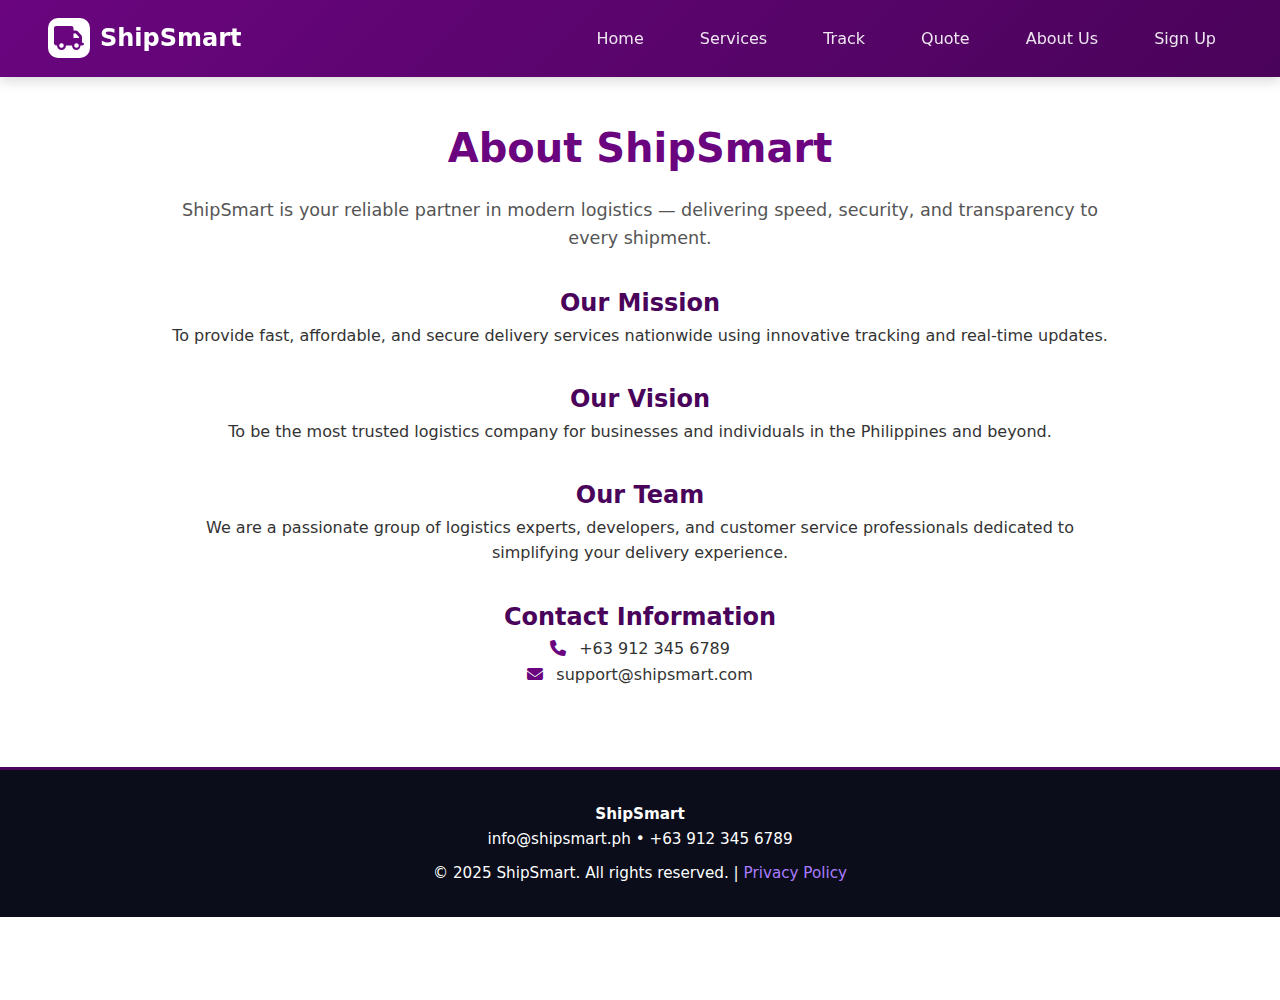
<file: about.html>
<!DOCTYPE html>
<html lang="en">
<head>
  <meta charset="UTF-8">
  <meta name="viewport" content="width=device-width, initial-scale=1.0">
  <title>About Us - ShipSmart</title>
  <link rel="stylesheet" href="style.css">
  <link rel="stylesheet" href="https://cdnjs.cloudflare.com/ajax/libs/font-awesome/6.5.0/css/all.min.css">
</head>
<body>

  <!-- Navigation (reuse mo yung header ng index mo) -->
  <header class="site-header">
    <div class="header-inner">
      <a href="index.html" class="brand">
        <div class="logo"><i class="fas fa-truck"></i></div>
        <span class="brand-name">ShipSmart</span>
      </a>
      <nav class="main-nav">
        <a href="index.html">Home</a>
        <a href="services.html">Services</a>
        <a href="track.html">Track</a>
        <a href="quote.html">Quote</a>
        <a href="about.html" class="active">About Us</a>
        <a href="signup.html">Sign Up</a>
      </nav>
    </div>
  </header>

  <!-- Main content -->
  <main class="about-section">
    <section class="about-hero">
      <h1>About ShipSmart</h1>
      <p>ShipSmart is your reliable partner in modern logistics — delivering speed, security, and transparency to every shipment.</p>
    </section>

    <section class="about-content">
      <h2>Our Mission</h2>
      <p>To provide fast, affordable, and secure delivery services nationwide using innovative tracking and real-time updates.</p>

      <h2>Our Vision</h2>
      <p>To be the most trusted logistics company for businesses and individuals in the Philippines and beyond.</p>

      <h2>Our Team</h2>
      <p>We are a passionate group of logistics experts, developers, and customer service professionals dedicated to simplifying your delivery experience.</p>
    
      <h2>Contact Information</h2>
      <p><i class="fas fa-phone"></i> +63 912 345 6789</p>
      <p><i class="fas fa-envelope"></i> support@shipsmart.com</p>
    </section>
  </main>

  <!-- Footer (optional) -->
  <footer class="site-footer">
  <div>
    <strong>ShipSmart</strong><br>
    <span>info@shipsmart.ph • +63 912 345 6789</span>
  </div>
  <p>© 2025 ShipSmart. All rights reserved. | <a href="privacy.html">Privacy Policy</a></p>
</footer>


</body>
</html>
</file>
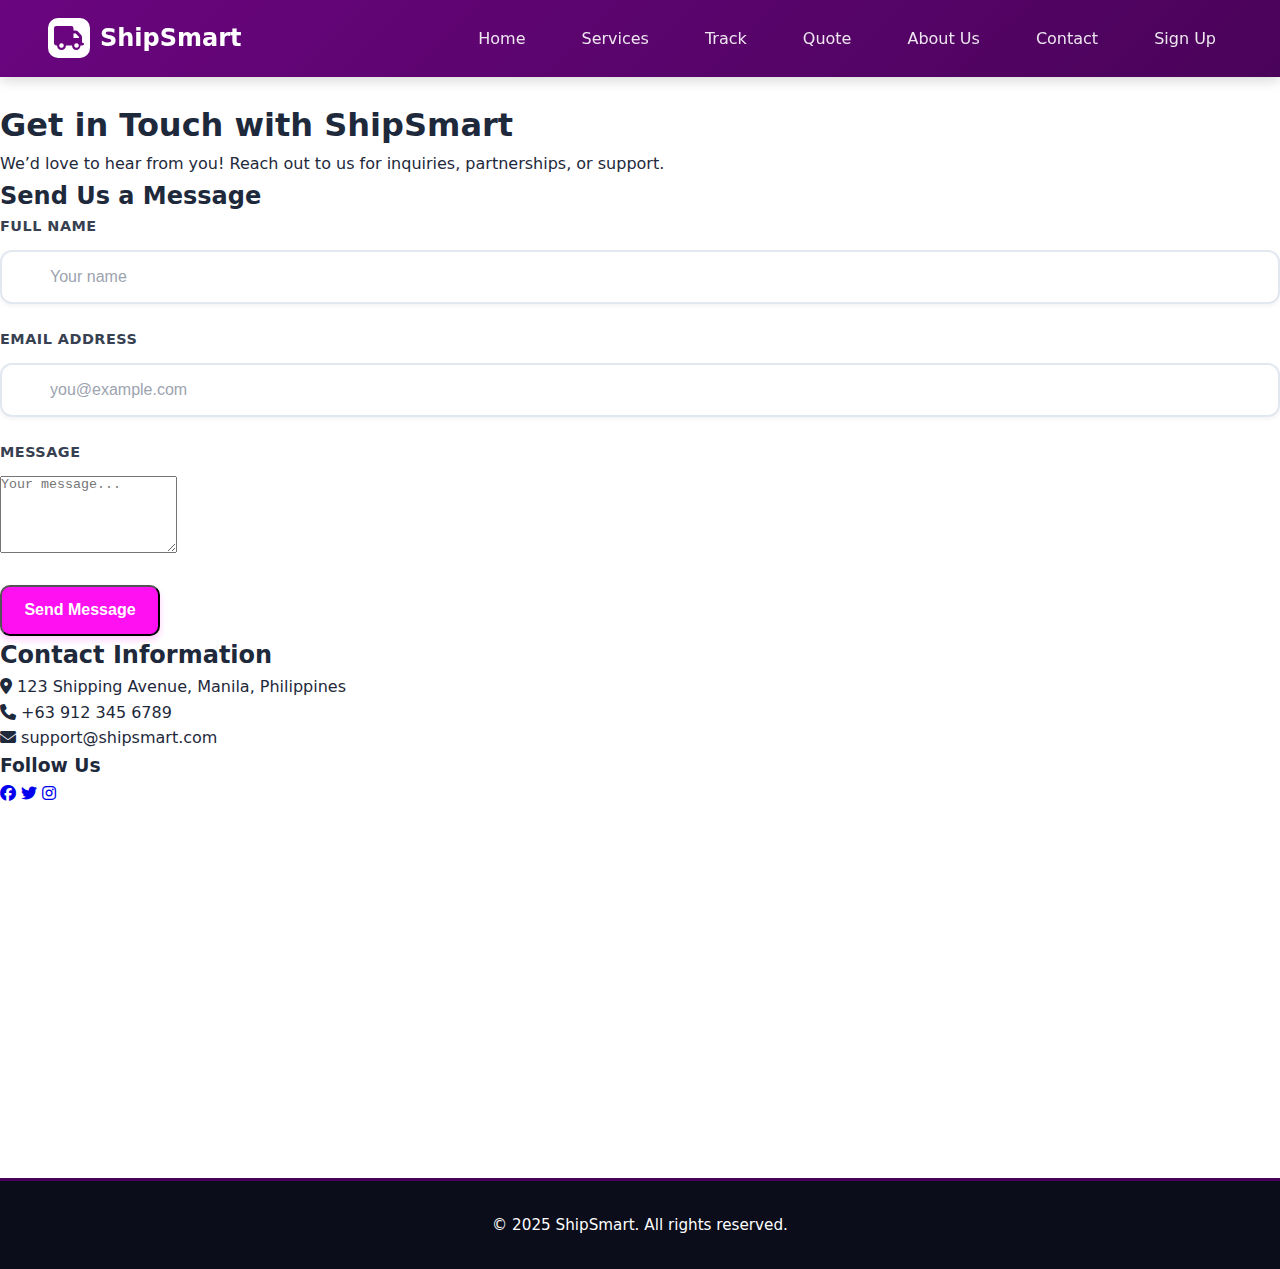
<file: contact.html>
<!DOCTYPE html>
<html lang="en">
<head>
  <meta charset="UTF-8">
  <meta name="viewport" content="width=device-width, initial-scale=1.0">
  <title>Contact Us - ShipSmart</title>
  <link rel="stylesheet" href="style.css">
  <link rel="stylesheet" href="https://cdnjs.cloudflare.com/ajax/libs/font-awesome/6.5.0/css/all.min.css">
</head>
<body>

  <!-- ===== Navigation Bar ===== -->
  <header class="site-header">
    <div class="header-inner">
      <a href="index.html" class="brand">
        <div class="logo"><i class="fas fa-truck"></i></div>
        <span class="brand-name">ShipSmart</span>
      </a>
      <nav class="main-nav">
        <a href="index.html">Home</a>
        <a href="services.html">Services</a>
        <a href="track.html">Track</a>
        <a href="quote.html">Quote</a>
        <a href="about.html">About Us</a>
        <a href="contact.html" class="active">Contact</a>
        <a href="signup.html">Sign Up</a>
      </nav>
    </div>
  </header>

  <!-- ===== Contact Section ===== -->
  <main class="contact-section">
    <section class="contact-hero">
      <h1>Get in Touch with ShipSmart</h1>
      <p>We’d love to hear from you! Reach out to us for inquiries, partnerships, or support.</p>
    </section>

    <section class="contact-container">
      <div class="contact-form">
        <h2>Send Us a Message</h2>
        <form id="contactForm" onsubmit="return false;">
          <div class="form-group">
            <label for="name">Full Name</label>
            <input type="text" id="name" placeholder="Your name" required>
          </div>
          <div class="form-group">
            <label for="email">Email Address</label>
            <input type="email" id="email" placeholder="you@example.com" required>
          </div>
          <div class="form-group">
            <label for="message">Message</label>
            <textarea id="message" rows="5" placeholder="Your message..." required></textarea>
          </div>
          <button type="submit" class="btn-primary">Send Message</button>
        </form>
      </div>

      <div class="contact-info">
        <h2>Contact Information</h2>
        <p><i class="fas fa-map-marker-alt"></i> 123 Shipping Avenue, Manila, Philippines</p>
        <p><i class="fas fa-phone"></i> +63 912 345 6789</p>
        <p><i class="fas fa-envelope"></i> support@shipsmart.com</p>

        <h3>Follow Us</h3>
        <div class="social-links">
          <a href="#"><i class="fab fa-facebook"></i></a>
          <a href="#"><i class="fab fa-twitter"></i></a>
          <a href="#"><i class="fab fa-instagram"></i></a>
        </div>
      </div>
    </section>

    <!-- Google Map Embed -->
    <section class="map-container">
      <iframe 
        src="https://www.google.com/maps/embed?pb=!1m18!1m12!1m3!1d3857.5764700531427!2d120.98201721544857!3d14.59951208980272!2m3!1f0!2f0!3f0!3m2!1i1024!2i768!4f13.1!3m3!1m2!1s0x3397ca299b4d4973%3A0xb3e528b67c53ab76!2sManila!5e0!3m2!1sen!2sph!4v1682582113845!5m2!1sen!2sph" 
        width="100%" height="300" style="border:0;" allowfullscreen="" loading="lazy"></iframe>
    </section>
  </main>

  <!-- ===== Footer ===== -->
  <footer class="site-footer">
    <p>&copy; 2025 ShipSmart. All rights reserved.</p>
  </footer>

</body>
</html>
</file>
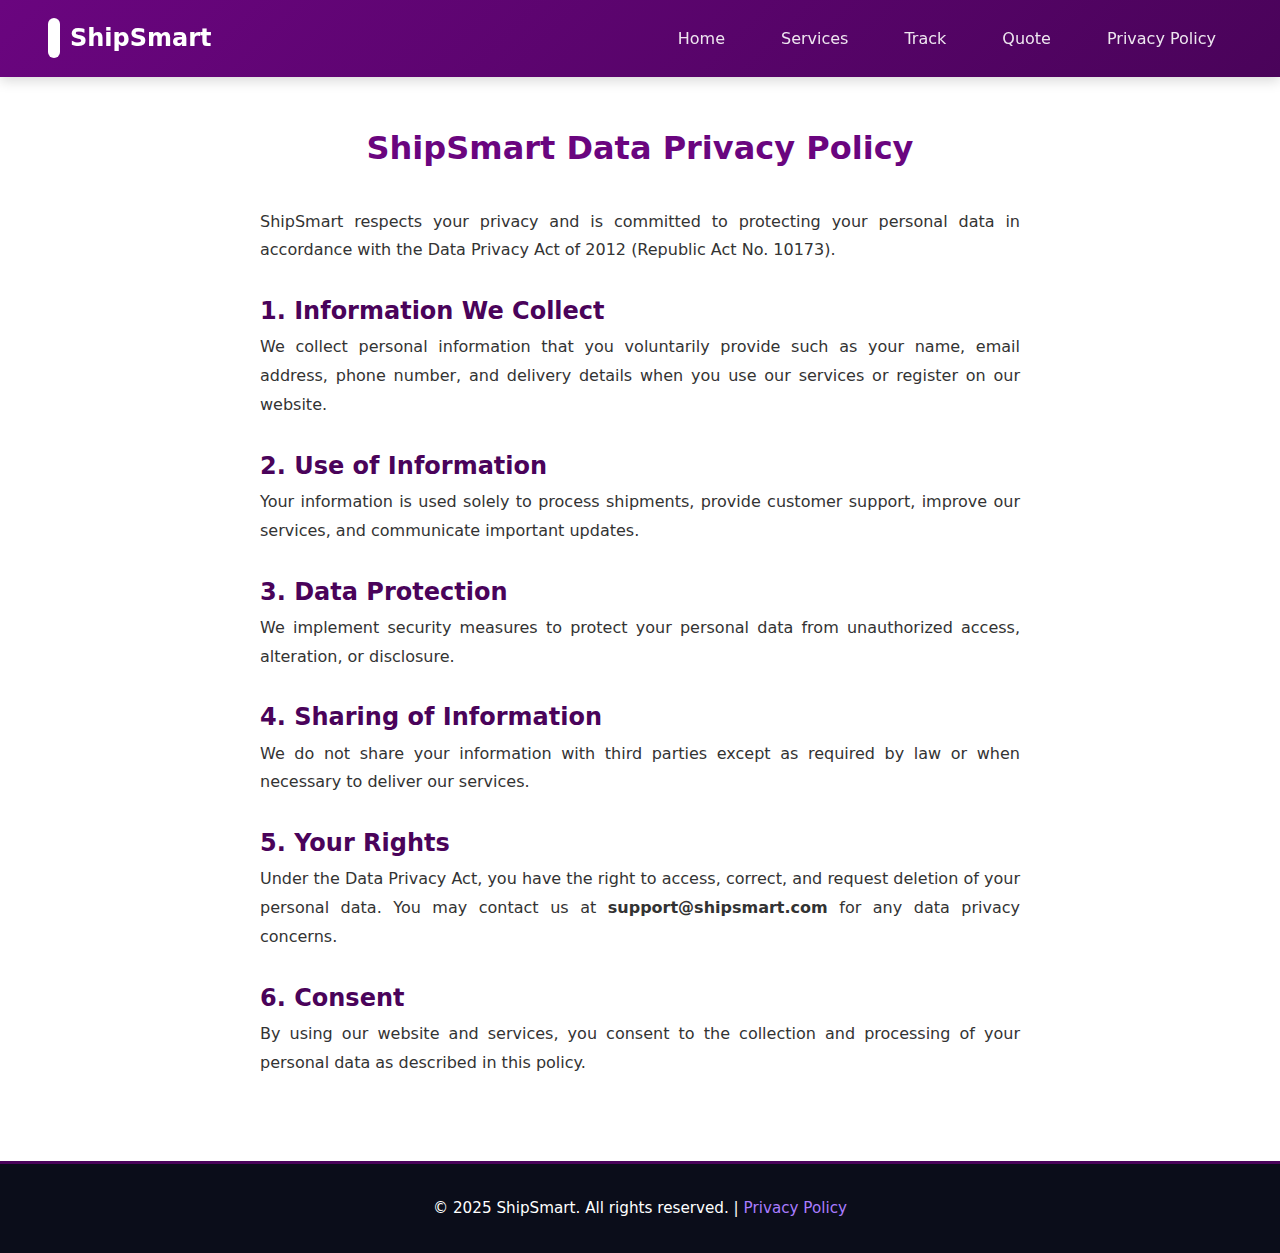
<file: privacy.html>
<!DOCTYPE html>
<html lang="en">
<head>
  <meta charset="UTF-8">
  <meta name="viewport" content="width=device-width, initial-scale=1.0">
  <title>Data Privacy Policy - ShipSmart</title>
  <link rel="stylesheet" href="style.css">
</head>
<body>

  <header class="site-header">
    <div class="header-inner">
      <a href="index.html" class="brand">
        <div class="logo"><i class="fas fa-truck"></i></div>
        <span class="brand-name">ShipSmart</span>
      </a>
      <nav class="main-nav">
        <a href="index.html">Home</a>
        <a href="services.html">Services</a>
        <a href="track.html">Track</a>
        <a href="quote.html">Quote</a>
        <a href="privacy.html" class="active">Privacy Policy</a>
      </nav>
    </div>
  </header>

  <main class="privacy-section">
    <h1>ShipSmart Data Privacy Policy</h1>
    <p>ShipSmart respects your privacy and is committed to protecting your personal data in accordance with the Data Privacy Act of 2012 (Republic Act No. 10173).</p>

    <h2>1. Information We Collect</h2>
    <p>We collect personal information that you voluntarily provide such as your name, email address, phone number, and delivery details when you use our services or register on our website.</p>

    <h2>2. Use of Information</h2>
    <p>Your information is used solely to process shipments, provide customer support, improve our services, and communicate important updates.</p>

    <h2>3. Data Protection</h2>
    <p>We implement security measures to protect your personal data from unauthorized access, alteration, or disclosure.</p>

    <h2>4. Sharing of Information</h2>
    <p>We do not share your information with third parties except as required by law or when necessary to deliver our services.</p>

    <h2>5. Your Rights</h2>
    <p>Under the Data Privacy Act, you have the right to access, correct, and request deletion of your personal data. You may contact us at <strong>support@shipsmart.com</strong> for any data privacy concerns.</p>

    <h2>6. Consent</h2>
    <p>By using our website and services, you consent to the collection and processing of your personal data as described in this policy.</p>
  </main>

  <footer class="site-footer">
    <p>© 2025 ShipSmart. All rights reserved. | <a href="privacy.html">Privacy Policy</a></p>
  </footer>

</body>
</html>
</file>
<file: style.css>
:root {
  /* Purple/Violet for Primary (Deep Magenta/Violet) */
  --primary: #6A057F; /* A deep, rich violet/purple */
  --primary-dark: #4A035A; /* Darker shade of violet for hover/active */
  --primary-light: #B45DCF; /* Lighter shade for accents and backgrounds */

  /* Pink/Fuchsia for Secondary/Accent (Bright Magenta/Fuchsia) */
  --secondary: #FF10F0; /* Bright fuchsia/magenta for prominent buttons/actions */
  --secondary-dark: #D400C0; /* Darker fuchsia for hover/active secondary */
  --accent: #FF69B4; /* Hot pink/lighter accent */

  /* Neutrals and Status Colors (Keeping Dark/Light/White) */
  --dark: #1e293b;
  --darker: #0f172a;
  --light: #f8fafc; /* Standard subtle light color, used for section-alt/cards */
  --gray: #64748b;
  --gray-light: #cbd5e1;

  /* Status colors retained */
  --success: #10b981;
  --warning: #f59e0b;
  --danger: #ef4444;

  --card-shadow: 0 10px 25px -5px rgba(0, 0, 0, 0.1), 0 8px 10px -6px rgba(0, 0, 0, 0.1);
  --transition: all 0.3s ease;
}

* {
  box-sizing: border-box;
  margin: 0;
  padding: 0;
}

html, body {
  height: 100%;
  font-family: 'Inter', system-ui, -apple-system, BlinkMacSystemFont, sans-serif;
  color: var(--dark);
  line-height: 1.6;
  scroll-behavior: smooth;
}

.container {
  width: 92%;
  max-width: 1200px;
  margin: 0 auto;
  padding: 0 1rem;
}

/* Header Styles */
/* ====== FIXED NAVIGATION BAR ====== */
.site-header {
  position: fixed;                         /* Always visible on top */
  top: 0;
  left: 0;
  width: 100%;
  background: linear-gradient(135deg, var(--primary), var(--primary-dark));
  color: white;
  z-index: 2000;
  box-shadow: 0 4px 12px rgba(0, 0, 0, 0.1);
  transition: var(--transition);
  padding: 0.8rem 2rem;
  white-space: nowrap;
}

/* Inner layout (brand + nav side by side) */
.header-inner {
  display: flex;
  align-items: center;
  justify-content: space-between;
  max-width: 1200px;
  margin: 0 auto;
  gap: 2rem;
}

/* Brand section (logo + name) */
.brand {
  display: flex;
  align-items: center;
  gap: 0.75rem;
  text-decoration: none;
}

.logo {
  width: 42px;
  height: 42px;
  border-radius: 10px;
  background: white;
  padding: 6px;
  display: flex;
  align-items: center;
  justify-content: center;
}

.logo i {
  color: var(--primary);
  font-size: 1.5rem;
}

.brand-name {
  font-weight: 700;
  font-size: 1.4rem;
  color: white;
}

/* Navigation links */
.main-nav {
  display: flex;
  align-items: center;
  gap: 1.5rem;
}

/* Optional: to prevent content overlap */
main {
  margin-top: 100px; /* Adjust if header is taller */
}


.main-nav a {
  color: rgba(255, 255, 255, 0.9);
  text-decoration: none;
  font-weight: 500;
  position: sticky;
  transition: var(--transition);
  padding: 0.5rem 1rem;
  white-space: nowrap; 
  display: inline-block;
}

.main-nav a:hover {
  color: white;
}

.main-nav a::after {
  content: '';
  position: sticky;
  bottom: 0;
  left: 0;
  width: 0;
  height: 2px;
  background: white;
  transition: var(--transition);
}

.main-nav a:hover::after {
  width: 100%;
}

.nav-actions {
  display: flex;
  align-items: center;
  gap: 0.75rem;
  position: sticky;
}

/* Button Styles */
.btn {
  padding: 0.90rem 2.5rem;
  border-radius: 8px;
  border: none;
  cursor: pointer;
  font-weight: 600;
  font-size: 0.9rem;
  transition: var(--transition);
  display: inline-flex;
  align-items: center;
  justify-content: center;
  gap: 0.5rem;
  text-decoration: none;
}

.btn-primary {
  background: var(--secondary); /* Pink/Fuchsia */
  color: white;
  padding: 0.6rem 1.4rem;
  box-shadow: 0 4px 6px rgba(255, 16, 240, 0.2);
}

.btn-primary:hover {
  background: var(--secondary-dark); /* Darker Pink/Fuchsia */
  transform: translateY(-2px);
  box-shadow: 0 6px 12px rgba(255, 16, 240, 0.3);
}

.btn-secondary {
  border: 2px solid var(--primary-light); /* Light Purple Border */
  color: var(--primary); /* Deep Purple Text */
  background: transparent;
  padding: 0.6rem 1.4rem;
  border-radius: 6px;
  font-weight: 600;
  transition: all 0.25s ease;
  outline: 3px solid rgba(25, 0, 30, 0.79);
}

/* Hover */
.btn-secondary:hover {
  background: var(--primary); /* Deep Purple Background */
  color: #fff;
  border-color: var(--primary-dark);
  box-shadow: 0 4px 12px rgba(106, 5, 127, 0.35);
  transform: translateY(-2px);
}

/* Active (click) */
.btn-secondary:active {
  background: var(--primary-dark);
  border-color: var(--primary-dark);
  box-shadow: 0 2px 6px rgba(0, 0, 0, 0.2);
  transform: translateY(0);
}

/* Focus (keyboard navigation / accessibility) */
.btn-secondary:focus {
  outline: 3px solid rgba(106, 5, 127, 0.4);
  outline-offset: 3px;
}

/* Update within the general "Button Styles" block for Login button: */
.btn-outline {
  background: transparent;
  color: white !important; /* Force color to white */
  border: 2px solid white !important; /* Force border to white */
}

.btn-outline:hover {
  background: rgba(255, 255, 255, 0.15) !important; /* Slightly more visible hover */
  border-color: white !important;
}

/* New custom style for Back to Top button on light background */
.btn-scroll-outline {
    background: transparent;
    color: var(--primary); /* Deep Purple Text */
    border: 2px solid var(--primary-light); /* Lighter Purple Border */
    transition: var(--transition);
    padding: 0.75rem 1.5rem;
    border-radius: 8px;
    font-weight: 600;
    font-size: 0.9rem;
    cursor: pointer;
    display: inline-flex;
    align-items: center;
    justify-content: center;
    gap: 0.5rem;
    text-decoration: none;
}

.btn-scroll-outline:hover {
    background: var(--primary); /* Deep Purple Background */
    color: white;
    border-color: var(--primary);
    transform: translateY(-1px);
    box-shadow: 0 2px 8px rgba(106, 5, 127, 0.2);
}


.btn-ghost {
  background: rgba(255, 255, 255, 0.1);
  color: white;
  border-radius: 6px;
  padding: 0.6rem 1rem;
}

.btn-ghost:hover {
  background: rgba(255, 255, 255, 0.2);
}

.btn-danger {
  background: var(--danger);
  color: white;
}

.btn-danger:hover {
  background: #dc2626;
}

.btn-light {
  background: white;
  color: var(--primary);
}

.btn-light:hover {
  background: #f1f5f9;
}

/* Hero Section - PURE WHITE */
.hero {
  position: relative;
  padding: 5rem 0;
  color: white;
  background: url("./images/bg-delivery.jpeg") no-repeat center/cover;

}

.hero::before {
 content: "";
  position: absolute;
  inset: 0;
  background: rgba(50, 0, 80, 0.55);
  z-index: 0; /* semi-transparent violet overlay */
}

.hero * {
  position: relative;
  z-index: 1;
}


.hero-inner {
  display: grid;
  grid-template-columns: 1fr 1fr;
  gap: 3rem;
  align-items: center;
  position: relative;
  z-index: 2;
}

.hero-content {
  max-width: 600px;
}

.hero h1 {
  font-size: 3.2rem;
  font-weight: 800;
  line-height: 1.1;
  margin-bottom: 1.5rem;
  color: var(--darker);
  background: linear-gradient(135deg, var(--primary), var(--secondary));
  background-clip: text; 
  -webkit-background-clip: text;
  -webkit-text-fill-color: transparent;
}

.hero .lead {
  font-size: 1.2rem;
  color: var(--gray);
  margin-bottom: 2rem;
  line-height: 1.6;
}

.hero-ctas {
  display: flex;
  gap: 1rem;
  flex-wrap: wrap;
}

.hero-stats {
  display: flex;
  gap: 2rem;
  margin-top: 2.5rem;
}

.stat {
  display: flex;
  flex-direction: column;
}

.stat-number {
  font-size: 2rem;
  font-weight: 700;
  color: var(--primary);
}

.stat-label {
  font-size: 0.9rem;
  color: var(--gray);
}

.hero-visual {
  position: relative;
  display: flex;
  justify-content: center;
  align-items: center;
}

.hero-visual img {
  width: 100%;
  max-width: 500px;
  border-radius: 16px;
  box-shadow: var(--card-shadow);
}

/* Section Styles */
.section {
  padding: 5rem 0;
}

/* IMPORTANT: Updated for visual separation */
.section-alt {
  background: #f4f4f7; /* Very light gray to distinguish from Hero's white */
}

.section-title {
  font-size: 2.5rem;
  font-weight: 700;
  text-align: center;
  margin-bottom: 1rem;
  color: var(--darker);
}

.section-subtitle {
  font-size: 1.1rem;
  text-align: center;
  color: var(--gray);
  max-width: 700px;
  margin: 0 auto 3rem;
}

/* Services Section */
.services-grid {
  display: grid;
  grid-template-columns: repeat(auto-fit, minmax(300px, 1fr));
  gap: 2rem;
}

.service-card {
  background: white;
  padding: 2.5rem 1.5rem;
  border-radius: 16px;
  text-align: center;
  box-shadow: var(--card-shadow);
  transition: var(--transition);
  position: relative;
  overflow: hidden;
}

.service-card::before {
  content: '';
  position: absolute;
  top: 0;
  left: 0;
  width: 100%;
  height: 4px;
  background: linear-gradient(90deg, var(--primary), var(--accent)); /* Purple/Pink gradient */
}

.service-card:hover {
  transform: translateY(-10px);
  box-shadow: 0 20px 40px rgba(0, 0, 0, 0.1);
}

.service-icon {
  font-size: 3rem;
  color: var(--primary);
  margin-bottom: 1.5rem;
  display: inline-flex;
  align-items: center;
  justify-content: center;
  width: 80px;
  height: 80px;
  background: rgba(106, 5, 127, 0.1); /* Light opacity of new primary color */
  border-radius: 50%;
}

.service-card h3 {
  font-size: 1.5rem;
  font-weight: 600;
  margin-bottom: 1rem;
  color: var(--darker);
}

.service-card p {
  color: var(--gray);
  margin-bottom: 1.5rem;
}

.service-features {
  list-style: none;
  text-align: left;
  margin-top: 1.5rem;
}

.service-features li {
  padding: 0.5rem 0;
  color: var(--gray);
  display: flex;
  align-items: center;
  gap: 0.5rem;
}

.service-features li i {
  color: var(--success);
  font-size: 0.9rem;
}

/* --- Grid Layout --- */
.track-grid {
  display: grid;
  grid-template-columns: 1.2fr 1fr;
  gap: 32px;
  align-items: start;
}

@media (max-width: 850px) {
  .track-grid {
    grid-template-columns: 1fr;
  }
}

/* Enhanced Tracking Section Styles */
#track {
  display: flex;
  justify-content: center;
  align-items: center;
  min-height: 70vh;
  padding: 2rem 0;
  background: #f4f4f7;
}

.track-grid {
  display: flex;
  justify-content: center;
  width: 100%;
  max-width: 600px;
  margin: 0 auto;
}

.track-left {
  width: 100%;
  text-align: center;
  padding: 2rem;
}

.track-input-wrap {
  position: relative;
  margin: 1rem auto;
  max-width: 400px;
}

.track-hint {
  text-align: center;
  margin: 1rem 0;
  color: #666;
  font-size: 0.9rem;
}

.track-left .btn-glow {
  display: block;
  margin: 1.5rem auto;
  width: 200px;
}

/* ETA Display */
.eta-display {
  background: #e8f4fd;
  border: 1px solid #3498db;
  border-radius: 8px;
  padding: 1rem;
  margin: 1rem 0;
  text-align: center;
  font-weight: 600;
  color: #2c3e50;
}

/* Enhanced Status Badges - Your existing styles */
.status-badge {
  padding: 0.5rem 1rem;
  border-radius: 20px;
  font-size: 0.75rem;
  font-weight: 600;
  text-transform: uppercase;
  letter-spacing: 0.5px;
}

.status-pending_payment {
  background: #fef3c7;
  color: #92400e;
  border: 1px solid #f59e0b;
}

.status-booked {
  background: #f3e8ff;
  color: var(--primary-dark);
  border: 1px solid var(--primary);
}

.status-picked_up {
  background: #fceeff;
  color: #4A035A;
  border: 1px solid var(--primary);
}

.status-in_transit {
  background: #fff0ff;
  color: #72005a;
  border: 1px solid var(--secondary);
}

.status-out_for_delivery {
  background: #ecfdf5;
  color: #065f46;
  border: 1px solid #10b981;
}

.status-delivered {
  background: #dcfce7;
  color: #166534;
  border: 1px solid #22c55e;
}

/* Progress Bar Styles */
.progress-container {
  margin: 1.5rem 0;
}

.progress-bar {
  height: 8px;
  background: #e2e8f0;
  border-radius: 4px;
  overflow: hidden;
  margin-bottom: 0.5rem;
}

.progress-fill {
  height: 100%;
  border-radius: 4px;
  transition: width 0.5s ease;
}

.progress-label {
  text-align: center;
  font-size: 0.875rem;
  color: #64748b;
  font-weight: 500;
}

/* Status Steps */
.status-steps {
  display: flex;
  justify-content: space-between;
  margin: 2rem 0;
  position: relative;
}

.status-step {
  display: flex;
  flex-direction: column;
  align-items: center;
  text-align: center;
  flex: 1;
  position: relative;
  opacity: 0.5;
}

.status-step.active {
  opacity: 1;
}

.status-step:not(:last-child)::after {
  content: '';
  position: absolute;
  top: 20px;
  left: 50%;
  width: 100%;
  height: 2px;
  background-color: #ecf0f1;
  z-index: 1;
}

.status-step.active:not(:last-child)::after {
  background-color: #3498db;
}

.step-icon {
  width: 40px;
  height: 40px;
  border-radius: 50%;
  background-color: #ecf0f1;
  display: flex;
  align-items: center;
  justify-content: center;
  margin-bottom: 0.5rem;
  z-index: 2;
  position: relative;
}

.status-step.active .step-icon {
  background-color: #3498db;
  color: white;
}

.step-label {
  font-size: 0.8rem;
  color: #7f8c8d;
  font-weight: 500;
}

.status-step.active .step-label {
  color: #3498db;
}

/* Tracking Details */
.tracking-details {
  background: #f8fafc;
  padding: 1.5rem;
  border-radius: 8px;
  margin-top: 1.5rem;
}

.detail-row {
  display: flex;
  justify-content: space-between;
  padding: 0.75rem 0;
  border-bottom: 1px solid #e2e8f0;
}

.detail-row:last-child {
  border-bottom: none;
}

.detail-label {
  font-weight: 600;
  color: #475569;
  display: flex;
  align-items: center;
  gap: 0.5rem;
}

.detail-value {
  color: #1e293b;
  font-weight: 500;
}

/* Tracking Actions */
.tracking-actions {
  margin-top: 1.5rem;
  padding-top: 1rem;
  border-top: 1px solid #e2e8f0;
  display: flex;
  gap: 0.75rem;
  flex-wrap: wrap;
  justify-content: center;
}

/* Responsive Design */
@media (max-width: 768px) {
  .track-left {
    padding: 1rem;
  }
  
  .status-steps {
    flex-wrap: wrap;
    gap: 1rem;
  }
  
  .status-step {
    flex: 0 0 calc(50% - 0.5rem);
  }
  
  .status-step:not(:last-child)::after {
    display: none;
  }
  
  .tracking-actions {
    flex-direction: column;
  }
  
  .tracking-actions .btn {
    width: 100%;
  }
}

/* User Bookings & Tracking Styles */
.user-bookings {
  margin-top: 2rem;
}

.user-bookings h4 {
  font-size: 1.4rem;
  font-weight: 700;
  color: var(--darker);
  border-bottom: 2px solid var(--primary-light);
  padding-bottom: 0.5rem;
}

.booking-card {
  border: 1px solid var(--gray-light);
  border-radius: 12px;
  padding: 1.5rem;
  margin-bottom: 1rem;
  background: white;
  cursor: pointer;
  transition: all 0.3s ease;
  box-shadow: 0 2px 8px rgba(0,0,0,0.08);
}

.booking-card:hover {
  border-color: var(--primary);
  box-shadow: 0 4px 12px rgba(106, 5, 127, 0.15); /* Purple shadow */
  transform: translateY(-2px);
}

.booking-header {
  display: flex;
  justify-content: space-between;
  align-items: flex-start;
  margin-bottom: 1rem;
  flex-wrap: wrap;
  gap: 1rem;
}

.booking-tracking {
  flex: 1;
}

.tracking-number {
  font-size: 1.2rem;
  color: var(--primary);
  font-weight: 700;
  display: block;
  margin-bottom: 0.25rem;
}

.booking-date {
  font-size: 0.875rem;
  color: var(--gray);
}

.booking-route {
  display: flex;
  align-items: center;
  gap: 1rem;
  margin-bottom: 1rem;
  padding: 1rem;
  background: var(--light);
  border-radius: 8px;
}

.route-point {
  display: flex;
  align-items: center;
  gap: 0.5rem;
  flex: 1;
}

.route-location {
  font-weight: 500;
  color: var(--dark);
}

.route-arrow {
  color: var(--gray);
}

.booking-details {
  display: grid;
  grid-template-columns: repeat(auto-fit, minmax(150px, 1fr));
  gap: 1rem;
  margin-bottom: 1rem;
}

.detail-item {
  display: flex;
  align-items: center;
  gap: 0.5rem;
  padding: 0.5rem;
  background: #f8fafc;
  border-radius: 6px;
  font-size: 0.875rem;
}

.detail-item i {
  color: var(--primary);
  width: 16px;
}

.booking-actions {
  display: flex;
  gap: 0.5rem;
  flex-wrap: wrap;
}

/* Enhanced Status Badges */
.status-badge {
  padding: 0.5rem 1rem;
  border-radius: 20px;
  font-size: 0.75rem;
  font-weight: 600;
  text-transform: uppercase;
  letter-spacing: 0.5px;
}

.status-pending_payment {
  background: #fef3c7;
  color: #92400e;
  border: 1px solid #f59e0b;
}

.status-booked {
  background: #f3e8ff; /* Light Purple */
  color: var(--primary-dark);
  border: 1px solid var(--primary);
}

.status-picked_up {
  background: #fceeff; /* Light Pink/Purple */
  color: #4A035A;
  border: 1px solid var(--primary);
}

.status-in_transit {
  background: #fff0ff; /* Very Light Pink/Fuchsia */
  color: #72005a;
  border: 1px solid var(--secondary);
}

.status-out_for_delivery {
  background: #ecfdf5;
  color: #065f46;
  border: 1px solid #10b981;
}

.status-delivered {
  background: #dcfce7;
  color: #166534;
  border: 1px solid #22c55e;
}

/* Responsive Design */
@media (max-width: 768px) {
  .booking-header {
    flex-direction: column;
    align-items: flex-start;
  }

  .booking-route {
    flex-direction: column;
    text-align: center;
  }

  .route-arrow {
    transform: rotate(90deg);
  }

  .booking-details {
    grid-template-columns: 1fr 1fr;
  }

  .booking-actions {
    justify-content: center;
  }

  .booking-actions .btn {
    flex: 1;
    min-width: 120px;
  }
}

@media (max-width: 480px) {
  .booking-details {
    grid-template-columns: 1fr;
  }

  .booking-actions {
    flex-direction: column;
  }
}

/* --- Gradient Button --- */
.btn-glow {
  width: 100%;
  padding: 12px;
  border: none;
  font-size: 16px;
  font-weight: 600;
  color: #fff;
  border-radius: 8px;
  cursor: pointer;
  transition: 0.25s ease-in-out;
  background: linear-gradient(90deg, var(--primary-light), var(--primary)); /* Purple Gradient */
  box-shadow: 0 4px 10px rgba(106, 5, 127, 0.35);
}

.btn-glow:hover {
  transform: translateY(-2px);
  box-shadow: 0 6px 14px rgba(106, 5, 127, 0.45);
}

.btn-glow:active {
  transform: translateY(0);
}


/* Status Preview Steps */
.status-preview {
  margin: 2rem 0;
  padding: 1.5rem;
  background: #f8fafc;
  border-radius: 12px;
  border: 1px solid #e2e8f0;
}

.status-steps {
  display: flex;
  justify-content: space-between;
  position: relative;
}

.status-steps::before {
  content: '';
  position: absolute;
  top: 20px;
  left: 10%;
  right: 10%;
  height: 3px;
  background: #e2e8f0;
  z-index: 1;
}

.status-step {
  display: flex;
  flex-direction: column;
  align-items: center;
  position: relative;
  z-index: 2;
  flex: 1;
}

.step-icon {
  width: 40px;
  height: 40px;
  border-radius: 50%;
  background: #e2e8f0;
  display: flex;
  align-items: center;
  justify-content: center;
  margin-bottom: 0.5rem;
  color: #64748b;
  border: 3px solid white;
}

.status-step.active .step-icon {
  background: var(--primary);
  color: white;
  box-shadow: 0 0 0 3px rgba(106, 5, 127, 0.2);
}

.step-label {
  font-size: 0.75rem;
  font-weight: 600;
  color: #64748b;
  text-align: center;
}

.status-step.active .step-label {
  color: var(--primary);
}

/* Responsive steps */
@media (max-width: 768px) {
  .status-steps {
    flex-direction: column;
    gap: 1rem;
  }

  .status-steps::before {
    display: none;
  }

  .status-step {
    flex-direction: row;
    text-align: left;
    gap: 1rem;
  }

  .step-label {
    text-align: left;
  }
}

/* Quote Section */
.quote-card {
  background: #fff;
  padding: 2.2rem 2.5rem;
  border-radius: 18px;
  box-shadow: 0 10px 30px rgba(0,0,0,0.06);
  max-width: 950px;
  margin: 0 auto;
  border: 1px solid #e9eef5;
}

/* Spacing between sections inside card */
.quote-card form {
  display: grid;
  gap: 1.4rem;
}

/* Fields */
.field {
  display: flex;
  flex-direction: column;
  gap: 6px;
}

.field label {
  font-weight: 600;
  color: #334155;
  font-size: 0.95rem;
  display: flex;
  align-items: center;
  gap: 6px;
}

.field label i {
  font-size: 15px;
  color: var(--primary);
}

/* Inputs & Selects */
.field input,
.field select {
  padding: 0.85rem 1rem;
  border-radius: 10px;
  border: 1.8px solid #d5dbe5;
  background: #fff;
  font-size: 0.95rem;
  transition: 0.25s ease;
}

.field select {
  width: 100%;
  padding: 12px;
  border-radius: 8px;
  border: 2px solid #d3d9e3;
  background: #fff;
  font-size: 15px;
}


.field input:focus,
.field select:focus {
  border-color: var(--primary);
  box-shadow: 0 0 0 3px rgba(106, 5, 127, 0.22);
  outline: none;
}

/* Quote Result Box */
.quote-output {
  margin-top: 2rem;
  padding: 2rem;
  border-radius: 14px;
  background: linear-gradient(135deg, #f0e6ff, #f8e4ff); /* Light Purple/Pink */
  border-left: 6px solid var(--primary);
  animation: fadeIn 0.35s ease;
}

.quote-output h3 {
  font-size: 1.4rem;
  font-weight: 700;
  color: #1e293b;
  margin-bottom: 1rem;
}

/* Buttons */
.quote-actions {
  display: flex;
  gap: 1rem;
  justify-content: center;
  margin-top: 1.4rem;
}

/* Make compute button look stronger */
.btn-primary {
  padding: 0.9rem 1.4rem;
  font-size: 1rem;
  font-weight: 600;
  border-radius: 10px;
}

/* Smooth fade */
@keyframes fadeIn {
  from { opacity: 0; transform: translateY(6px); }
  to { opacity: 1; transform: translateY(0); }
}


/* Signup Section */
.signup-card {
  background: #fff;
  padding: 2.5rem 2.8rem;
  border-radius: 18px;
  box-shadow: 0 6px 18px rgba(0, 0, 0, 0.08);
  max-width: 520px;
  margin: 0 auto;
  border: 1px solid #e7eaf0;
}

/* Labels */
.signup-card label {
  font-weight: 600;
  font-size: 0.95rem;
  margin-bottom: 6px;
  display: block;
  color: #374151;
}

/* Inputs with icon space */
.signup-card input {
  width: 100%;
  padding: 12px 14px;
  border: 2px solid #d6d9e2;
  border-radius: 10px;
  font-size: 15px;
  transition: 0.25s ease;
  background: #fafbfc;
}

.signup-card input:focus {
  border-color: var(--primary);
  background: #fff;
  box-shadow: 0 0 0 3px rgba(106, 5, 127, 0.22);
  outline: none;
}

/* Layout */
.signup-card .row {
  display: flex;
  gap: 0.75rem;
  margin-top: 1rem;
  flex-wrap: wrap;
}

.signup-card .btn {
  flex: 1;
  padding: 12px;
  font-size: 15px;
  border-radius: 10px;
  transition: 0.25s ease;
}

/* Primary button */
.signup-card .btn-primary {
  background: var(--secondary); /* Pink/Fuchsia */
  color: #fff;
  border: none;
}
.signup-card .btn-primary:hover {
  background: var(--secondary-dark); /* Darker Pink/Fuchsia */
}

/* Outline button */
.signup-card .btn-outline {
  border: 2px solid #c3c9d4;
  background: transparent;
  color: #4b5563;
}
.signup-card .btn-outline:hover {
  border-color: var(--primary);
  color: var(--primary);
}

/* Signup Message */
#signupMsg {
  margin-top: 1rem;
  font-size: 0.9rem;
  text-align: center;
  color: #6b7280;
}

/* Success + Error messages (matches your theme naming) */
#signupMsg.success {
  background: rgba(16, 185, 129, 0.12);
  color: #059669;
  border: 1px solid rgba(16, 185, 129, 0.25);
  padding: 0.7rem;
  border-radius: 8px;
}

#signupMsg.error {
  background: rgba(239, 68, 68, 0.12);
  color: #dc2626;
  border: 1px solid rgba(239, 68, 68, 0.25);
  padding: 0.7rem;
  border-radius: 8px;
}

/* Footer */
.site-footer {
  background: var(--darker); /* deep navy */
  color: #e2e8f0;
  padding: 2.5rem 0;
  margin-top: 4rem;
  border-top: 4px solid var(--primary-dark); /* Dark Purple border */
}

.footer-inner {
  display: flex;
  justify-content: space-between;
  flex-wrap: wrap;
  gap: 1.5rem;
  align-items: center;
}

.footer-brand h3 {
  font-size: 1.2rem;
  margin-bottom: 4px;
  color: #fff;
}

.footer-brand p a {
  color: #94a3b8;
  text-decoration: none;
  transition: 0.25s;
}
.footer-brand p a:hover {
  color: var(--primary-light); /* Light Purple hover */
}

/* Middle nav links */
.footer-links {
  display: flex;
  gap: 1.2rem;
}
.footer-links a {
  color: #cbd5e1;
  text-decoration: none;
  font-size: 0.95rem;
  transition: 0.25s;
}
.footer-links a:hover {
  color: var(--primary-light); /* Light Purple hover */
}

/* Copyright */
.footer-copy {
  font-size: 0.85rem;
  color: var(--gray);
}

/* Mobile Footer adjustments */
@media (max-width: 640px) {
  .footer-inner {
    text-align: center;
    flex-direction: column;
  }
  .footer-links {
    justify-content: center;
  }
  /* Ensure back-to-top button is centered on tiny screens */
  .footer-copy {
    text-align: center;
  }
}

/* Enhanced Login Modal Styles */
.modal-wrap {
  position: fixed;
  top: 0;
  left: 0;
  width: 100%;
  height: 100%;
  background: rgba(15, 23, 42, 0.7);
  backdrop-filter: blur(8px);
  display: flex;
  justify-content: center; /* Center horizontally */
  align-items: center; /* Center vertically */
  z-index: 10000;
  padding: 1rem;
  animation: fadeIn 0.3s ease;
}

.modal-wrap {
  position: fixed;
  top: 0;
  left: 0;
  width: 100%;
  height: 100%;
  background: rgba(15, 23, 42, 0.7);
  backdrop-filter: blur(8px);
  display: flex;
  justify-content: center;
  align-items: center;
  z-index: 10000;
  padding: 1rem;
  overflow-y: auto; /* ✅ allows scrolling if modal content is tall */
}

.modal-card {
  background: linear-gradient(135deg, #ffffff 0%, #f8fafc 100%);
  padding: 2rem;
  border-radius: 20px;
  box-shadow: 0 20px 40px rgba(0, 0, 0, 0.1);
  max-width: 480px; /* ✅ slightly wider, but still safe for mobile */
  width: 100%;
  position: relative;
  border: 1px solid rgba(255, 255, 255, 0.8);
  animation: slideUp 0.4s ease-out;
  overflow-y: auto; /* ✅ make modal scrollable internally */
  max-height: 90vh; /* ✅ prevent it from going off-screen vertically */
}

/* ✅ For smaller mobile screens */
@media (max-width: 480px) {
  .modal-card {
    padding: 1.5rem;
    margin: 1rem;
    max-width: 95%;
  }
}

  
.modal-close {
  position: absolute;
  top: 1.2rem;
  right: 1.2rem;
  background: #f1f5f9;
  border: none;
  width: 36px;
  height: 36px;
  border-radius: 50%;
  display: flex;
  align-items: center;
  justify-content: center;
  font-size: 1rem;
  cursor: pointer;
  color: #64748b;
  transition: all 0.3s ease;
  box-shadow: 0 2px 8px rgba(0, 0, 0, 0.1);
}

.modal-close:hover {
  background: #e2e8f0;
  color: #475569;
  transform: rotate(90deg);
}

.modal-card h3 {
  margin-bottom: 0.5rem;
  text-align: center;
  color: #1e293b;
  font-size: 1.75rem;
  font-weight: 700;
  background: linear-gradient(135deg, var(--primary), var(--secondary)); /* Purple/Pink gradient */
  -webkit-background-clip: text;
  -webkit-text-fill-color: transparent;
  background-clip: text;
}

.modal-subtitle {
  text-align: center;
  color: #64748b;
  margin-bottom: 2rem;
  font-size: 0.95rem;
}

.form-group {
  margin-bottom: 1.5rem;
  position: relative;
}

.form-group label {
  display: block;
  margin-bottom: 0.75rem;
  font-weight: 600;
  color: #374151;
  font-size: 0.9rem;
  text-transform: uppercase;
  letter-spacing: 0.5px;
}

.form-group input {
  width: 100%;
  padding: 1rem 1rem 1rem 3rem;
  border: 2px solid #e2e8f0;
  border-radius: 12px;
  font-size: 1rem;
  transition: all 0.3s ease;
  background: #ffffff;
  box-shadow: 0 2px 4px rgba(0, 0, 0, 0.05);
}

.form-group input:focus {
  border-color: var(--primary);
  box-shadow:
    0 0 0 3px rgba(106, 5, 127, 0.1),
    0 4px 12px rgba(106, 5, 127, 0.1);
  outline: none;
  transform: translateY(-1px);
}

.form-group input::placeholder {
  color: #9ca3af;
}

.input-icon {
  position: absolute;
  left: 1rem;
  top: 50%;
  transform: translateY(-50%);
  color: #9ca3af;
  font-size: 1.1rem;
  transition: color 0.3s ease;
}

.form-group input:focus + .input-icon {
  color: var(--primary);
}

.form-options {
  display: flex;
  justify-content: space-between;
  align-items: center;
  margin-bottom: 2rem;
  font-size: 0.9rem;
}

.checkbox {
  display: flex;
  align-items: center;
  gap: 0.75rem;
  cursor: pointer;
  color: #4b5563;
  transition: color 0.3s ease;
}

.checkbox:hover {
  color: #374151;
}

.checkbox input[type="checkbox"] {
  width: 18px;
  height: 18px;
  border-radius: 4px;
  border: 2px solid #d1d5db;
  cursor: pointer;
  transition: all 0.3s ease;
}

.checkbox input[type="checkbox"]:checked {
  background: var(--primary);
  border-color: var(--primary);
}

.text-link {
  color: var(--primary);
  text-decoration: none;
  font-weight: 500;
  transition: all 0.3s ease;
  position: relative;
}

.text-link:hover {
  color: var(--primary-dark);
  text-decoration: none;
}

.text-link::after {
  content: '';
  position: absolute;
  bottom: -2px;
  left: 0;
  width: 0;
  height: 2px;
  background: var(--primary);
  transition: width 0.3s ease;
}

.text-link:hover::after {
  width: 100%;
}

.btn-block {
  width: 100%;
  margin-bottom: 1.5rem;
  padding: 1rem 2rem;
  font-size: 1rem;
  font-weight: 600;
  border-radius: 12px;
  background: linear-gradient(135deg, var(--primary), var(--secondary)); /* Purple/Pink Gradient */
  border: none;
  color: white;
  cursor: pointer;
  transition: all 0.3s ease;
  box-shadow: 0 4px 12px rgba(106, 5, 127, 0.3);
  position: relative;
  overflow: hidden;
}

.btn-block:hover {
  transform: translateY(-2px);
  box-shadow: 0 6px 20px rgba(106, 5, 127, 0.4);
}

.btn-block:active {
  transform: translateY(0);
}

.btn-block::before {
  content: '';
  position: absolute;
  top: 0;
  left: -100%;
  width: 100%;
  height: 100%;
  background: linear-gradient(90deg, transparent, rgba(255,255,255,0.3), transparent);
  transition: left 0.5s ease;
}

.btn-block:hover::before {
  left: 100%;
}

.form-footer {
  text-align: center;
  font-size: 0.9rem;
  color: #6b7280;
  padding-top: 1.5rem;
  border-top: 1px solid #f1f5f9;
}

.form-footer a {
  font-weight: 600;
}

/* Animations */
@keyframes fadeIn {
  from {
    opacity: 0;
  }
  to {
    opacity: 1;
  }
}

@keyframes slideUp {
  from {
    opacity: 0;
    transform: translateY(30px) scale(0.95);
  }
  to {
    opacity: 1;
    transform: translateY(0) scale(1);
  }
}

/* Responsive Design (Modal specific) */
@media (max-width: 480px) {
  .modal-card {
    padding: 2rem 1.5rem;
    margin: 1rem;
  }

  .form-options {
    flex-direction: column;
    gap: 1rem;
    align-items: flex-start;
  }

  .modal-card h3 {
    font-size: 1.5rem;
  }
}

/* Loading state for button */
.btn-block.loading {
  pointer-events: none;
  opacity: 0.8;
}

.btn-block.loading::after {
  content: '';
  position: absolute;
  width: 20px;
  height: 20px;
  top: 50%;
  left: 50%;
  margin-left: -10px;
  margin-top: -10px;
  border: 2px solid transparent;
  border-top: 2px solid white;
  border-radius: 50%;
  animation: spin 1s linear infinite;
}

@keyframes spin {
  0% { transform: rotate(0deg); }
  100% { transform: rotate(360deg); }
}

.remember-row {
  display: flex;
  justify-content: space-between;
  align-items: center;
}

.checkbox {
  display: flex;
  align-items: center;
  gap: 0.5rem;
  cursor: pointer;
}

.checkbox input {
  width: auto;
}

/* Utility Classes */
.hidden {
  display: none !important;
}

.text-center {
  text-align: center;
}

.muted {
  color: var(--gray);
}

.mt-1 { margin-top: 1rem; }
.mt-2 { margin-top: 2rem; }
.mb-1 { margin-bottom: 1rem; }
.mb-2 { margin-bottom: 2rem; }

/* Pulsing admin button */
.btn-pulse {
  animation: pulse 2s infinite;
  border: 2px solid var(--secondary); /* Pink border */
  font-weight: 700;
}

@keyframes pulse {
  0% {
    box-shadow: 0 0 0 0 rgba(255, 16, 240, 0.7);
  }
  70% {
    box-shadow: 0 0 0 10px rgba(255, 16, 240, 0);
  }
  100% {
    box-shadow: 0 0 0 0 rgba(255, 16, 240, 0);
  }
}

/* Responsive Design (Main Layout and Hero) */
@media (max-width: 1024px) {
  /* Collapse Hero into single column layout */
  .hero-inner {
    grid-template-columns: 1fr;
    text-align: center;
  }

  .hero::before {
    display: none;
  }

  .hero-visual {
    order: -1;
  }

  .hero-stats {
    justify-content: center;
  }
}

@media (max-width: 768px) {
  /* Header and Navigation adjustments */
  .header-inner {
    flex-direction: column;
    gap: 1rem;
    padding: 0.5rem 0; /* Smaller padding on mobile */
  }

  .main-nav {
    flex-wrap: wrap;
    justify-content: center;
    gap: 0.75rem; /* Reduced gap */
    font-size: 0.9rem;
  }

  .nav-actions {
    justify-content: center;
  }

  /* Typography scale down */
  .hero h1 {
    font-size: 2.5rem;
  }
  .section-title {
    font-size: 2rem;
  }

  /* Tracking Grid collapse */
  .track-grid {
    grid-template-columns: 1fr;
  }

  .form-row {
    grid-template-columns: 1fr;
  }

  /* Button stacking for CTAs */
  .hero-ctas,
  .quote-buttons,
  .signup-actions,
  .modal-actions {
    flex-direction: column;
    width: 100%;
  }

  .hero-ctas .btn,
  .quote-buttons .btn,
  .signup-actions .btn,
  .modal-actions .btn {
    width: 100%;
  }

  /* Booking/Admin Table responsiveness */
  .shipment-list-container {
    padding: 0 0.5rem;
  }
  .shipment-table {
    font-size: 0.8rem;
    min-width: 600px; /* Force scrollable on small screens */
  }

  /* Admin Layout adjustments */
  .admin-header .container {
    flex-direction: column;
    text-align: center;
  }

  .admin-stats {
    grid-template-columns: 1fr;
  }
  .detail-grid {
    grid-template-columns: 1fr;
  }
  .result-options {
    flex-direction: column;
  }
}

@media (max-width: 480px) {
  /* Further Typography scale down */
  .hero h1 {
    font-size: 2rem;
  }
  .section-title {
    font-size: 1.8rem;
  }
  .section-subtitle {
    font-size: 1rem;
  }

  /* Padding reduction for sections/cards */
  .section {
    padding: 3rem 0;
  }
  .service-card,
  .track-card,
  .quote-card,
  .signup-card,
  .modal-card {
    padding: 1.5rem;
  }

  /* Final button stacking (Admin/Utility) */
  .admin-stats .stat-card .stat-number {
    font-size: 2rem;
  }
  .modal-actions .btn {
    margin: 0.25rem 0;
  }
  
  /* Footer compact layout */
  .footer-inner {
    grid-template-columns: 1fr;
  }
}

/* Admin Specific Styles */
.admin-header {
  background: linear-gradient(135deg, var(--primary), var(--primary-dark));
  color: white;
  padding: 1.5rem 0;
  box-shadow: var(--card-shadow);
  margin-bottom: 2rem;
}

.admin-header .container {
  display: flex;
  justify-content: space-between;
  align-items: center;
  flex-wrap: wrap;
  gap: 1rem;
}

.admin-header h1 {
  font-size: 1.8rem;
  font-weight: 700;
  margin: 0;
  display: flex;
  align-items: center;
  gap: 1rem;
}

#admin-user-info {
  font-size: 0.9rem;
  color: var(--gray-light);
}

#adminName {
  font-weight: 600;
  color: white;
}

.admin-main {
  padding: 0 1rem 5rem 1rem;
  max-width: 1200px;
  margin: 0 auto;
}

.admin-stats {
  display: grid;
  grid-template-columns: repeat(auto-fit, minmax(250px, 1fr));
  gap: 2rem;
  margin-bottom: 3rem;
}

.admin-stats .stat-card {
  background: white;
  padding: 1.5rem;
  border-radius: 12px;
  box-shadow: var(--card-shadow);
  border-left: 5px solid var(--primary);
  text-align: center;
}

.admin-stats .stat-card .stat-number {
  font-size: 2.5rem;
  font-weight: 800;
  color: var(--dark);
  margin-bottom: 0.5rem;
}

.admin-stats .stat-card .stat-label {
  color: var(--gray);
  font-size: 0.9rem;
  font-weight: 500;
}

#stat-pending {
  border-left-color: var(--warning);
}

#stat-pending .stat-number {
  color: var(--warning);
}

#stat-booked {
  border-left-color: var(--primary);
}

#stat-booked .stat-number {
  color: var(--primary);
}

#stat-total {
  border-left-color: var(--success);
}

#stat-total .stat-number {
  color: var(--success);
}

.admin-main h2 {
  font-size: 1.8rem;
  font-weight: 700;
  color: var(--darker);
  margin: 2rem 0 1.5rem 0;
}

hr {
  border: none;
  border-top: 2px solid var(--gray-light);
  margin: 2rem 0;
}

/* Shipment Table Styles (Requires overflow for responsiveness) */
.shipment-list-container {
  overflow-x: auto;
  margin-bottom: 3rem;
}

.shipment-table {
  width: 100%;
  min-width: 800px; /* Ensure horizontal scroll on tablets/mobile if needed */
  border-collapse: collapse;
  background: white;
  border-radius: 12px;
  box-shadow: var(--card-shadow);
  overflow: hidden;
}

.shipment-table thead {
  background: var(--primary-light);
  color: var(--darker);
  text-align: left;
}

.shipment-table th,
.shipment-table td {
  padding: 1rem 1.2rem;
  border-bottom: 1px solid var(--gray-light);
  font-size: 0.9rem;
}

.shipment-table tbody tr:hover {
  background: #f0f4ff;
}

.shipment-table tbody tr:last-child td {
  border-bottom: none;
}

.status-warning {
  color: var(--warning);
  font-weight: 600;
}

.status-error {
  color: var(--danger);
  font-weight: 600;
}

.status-success {
  color: var(--success);
  font-weight: 600;
}

.status-info {
  color: var(--primary);
  font-weight: 600;
}

.btn-small {
  padding: 0.5rem 1rem;
  font-size: 0.8rem;
  margin: 0 0.25rem;
}

.loading-state,
.empty-state {
  text-align: center;
  padding: 3rem 1rem;
  color: var(--gray);
  font-style: italic;
}

/* Status Modal Styles (Admin) - Centered by modal-wrap */
.status-modal {
  position: fixed;
  top: 0;
  left: 0;
  width: 100%;
  height: 100%;
  background: rgba(0, 0, 0, 0.5);
  display: flex;
  justify-content: center;
  align-items: center;
  z-index: 10000;
}

.status-modal-content {
  background: white;
  padding: 2rem;
  border-radius: 12px;
  box-shadow: 0 10px 25px rgba(0, 0, 0, 0.2);
  max-width: 400px;
  width: 90%;
}

.status-modal h3 {
  margin-bottom: 1.5rem;
  color: var(--darker);
}

.status-select {
  width: 100%;
  padding: 0.75rem;
  border: 2px solid var(--gray-light);
  border-radius: 8px;
  font-size: 1rem;
  margin-bottom: 1.5rem;
}

.status-select:focus {
  border-color: var(--primary);
  outline: none;
}

.modal-actions {
  display: flex;
  gap: 1rem;
  justify-content: flex-end;
}

/* Admin Responsive Adjustments */
@media (max-width: 768px) {
  .admin-header .container {
    flex-direction: column;
    text-align: center;
  }
  .admin-stats {
    grid-template-columns: 1fr;
  }
  .shipment-table {
    font-size: 0.8rem;
  }
  .shipment-table th,
  .shipment-table td {
    padding: 0.75rem 0.5rem;
  }
  .btn-small {
    padding: 0.4rem 0.8rem;
    font-size: 0.75rem;
    margin: 0.1rem;
  }
}

@media (max-width: 480px) {
  .admin-header h1 {
    font-size: 1.4rem;
  }
  .admin-stats .stat-card {
    padding: 1rem;
  }
  .admin-stats .stat-card .stat-number {
    font-size: 2rem;
  }
  .modal-actions {
    flex-direction: column;
  }
  .modal-actions .btn {
    width: 100%;
    margin: 0.25rem 0;
  }
}

.tracking-info {
  margin-top: 0.5rem;
  text-align: center;
}

.tracking-info small {
  color: #64748b;
  font-family: monospace;
  background: #f1f5f9;
  padding: 0.25rem 0.5rem;
  border-radius: 4px;
}

.final-amount {
  color: #059669;
  font-weight: 600;
  margin-top: 0.5rem;
  font-size: 0.95rem;
}

/* Payment Steps Styles */
.payment-steps {
  margin: 1.5rem 0;
}

.step {
  margin-bottom: 1.5rem;
  border: 2px solid #e2e8f0;
  border-radius: 12px;
  overflow: hidden;
}

.step.active {
  border-color: var(--primary);
}

.step-header {
  display: flex;
  align-items: center;
  gap: 1rem;
  padding: 1rem 1.5rem;
  background: #f8fafc;
  border-bottom: 1px solid #e2e8f0;
}

.step.active .step-header {
  background: #f0e6ff; /* Light Purple/Pink for active step header */
}

.step-number {
  width: 30px;
  height: 30px;
  background: #cbd5e1;
  color: white;
  border-radius: 50%;
  display: flex;
  align-items: center;
  justify-content: center;
  font-weight: bold;
  font-size: 0.9rem;
}

.step.active .step-number {
  background: var(--primary);
}

.step-title {
  font-weight: 600;
  color: #64748b;
}

.step.active .step-title {
  color: #1e293b;
}

.step-content {
  padding: 1.5rem;
}

/* Payment Details Card */
.payment-details-card {
  background: white;
  border: 1px solid #e2e8f0;
  border-radius: 8px;
  padding: 1.5rem;
}

.detail-row {
  display: flex;
  justify-content: space-between;
  align-items: center;
  padding: 0.75rem 0;
  border-bottom: 1px solid #f1f5f9;
}

.detail-row:last-child {
  border-bottom: none;
}

.detail-row .label {
  color: #64748b;
  font-weight: 500;
}

.detail-row .value {
  color: #1e293b;
  font-weight: 600;
}

.detail-row .value.amount {
  color: #059669;
  font-size: 1.1rem;
}

.copyable {
  cursor: pointer;
  padding: 0.5rem 0.75rem;
  background: #f8fafc;
  border-radius: 6px;
  border: 1px solid #e2e8f0;
  transition: all 0.3s ease;
  display: inline-flex;
  align-items: center;
  gap: 0.5rem;
}

.copyable:hover {
  background: #f1f5f9;
  border-color: var(--primary);
}

/* Warning and Help Styles */
.warning-box {
  display: flex;
  align-items: flex-start;
  gap: 1rem;
  padding: 1rem;
  background: #fef3c7;
  border: 1px solid #f59e0b;
  border-radius: 8px;
  margin-bottom: 1rem;
}

.warning-box i {
  color: #d97706;
  margin-top: 0.2rem;
}

.reference-help {
  color: #64748b;
}

.help-image {
  display: flex;
  align-items: center;
  gap: 1rem;
  padding: 1rem;
  background: #f8fafc;
  border-radius: 8px;
  margin-top: 1rem;
}

.help-image i {
  font-size: 2rem;
  color: var(--primary);
}

/* Step Actions */
.step-actions {
  display: flex;
  gap: 1rem;
  justify-content: flex-end;
  margin-top: 2rem;
  padding-top: 1.5rem;
  border-top: 1px solid #e2e8f0;
}

.step-note {
  background: #ecfdf5;
  padding: 1rem;
  border-radius: 8px;
  border: 1px solid #d1fae5;
  margin-top: 1rem;
  text-align: center;
}

.step-note p {
  margin: 0;
  color: #065f46;
}

.required {
  color: var(--danger);
  font-size: 0.8rem;
  font-weight: normal;
}

/* Copy Button Styles */
.btn-copy {
  background: var(--primary);
  color: white;
  border: none;
  padding: 0.5rem 1rem;
  border-radius: 6px;
  cursor: pointer;
  font-size: 0.8rem;
  transition: background 0.3s ease;
}

.btn-copy:hover {
  background: var(--primary-dark);
}

.number-display {
  display: flex;
  align-items: center;
  gap: 1rem;
  margin: 0.5rem 0;
}

.number {
  font-size: 1.2rem;
  font-weight: 700;
  color: #1e293b;
  background: #f1f5f9;
  padding: 0.5rem 1rem;
  border-radius: 6px;
  border: 2px dashed #cbd5e1;
}

.account-name {
  color: #64748b;
  font-size: 0.9rem;
}

/* Simplified GCash Payment Styles */
.payment-instructions {
  margin: 1.5rem 0;
}

.instruction-card {
  background: #f8fafc;
  padding: 1.5rem;
  border-radius: 12px;
  border: 1px solid #e2e8f0;
  margin-bottom: 1.5rem;
}

.instruction-card h4 {
  margin: 0 0 1rem 0;
  color: #1e293b;
  text-align: center;
}

.payment-details {
  display: flex;
  flex-direction: column;
  gap: 1rem;
}

.detail-item {
  display: flex;
  justify-content: space-between;
  align-items: center;
  padding: 0.75rem;
  background: white;
  border-radius: 8px;
  border: 1px solid #e2e8f0;
}

.detail-item .label {
  color: #64748b;
  font-weight: 500;
}

.detail-item .value {
  color: #1e293b;
  font-weight: 600;
}

.detail-item .value.amount {
  color: #059669;
  font-size: 1.1rem;
}

.reference-input-section {
  background: white;
  padding: 1.5rem;
  border-radius: 12px;
  border: 1px solid #e2e8f0;
  margin-bottom: 1.5rem;
}

.help-box {
  background: #f0e6ff; /* Light purple */
  padding: 1.5rem;
  border-radius: 12px;
  border: 1px solid #d5c7fe;
}

.help-item {
  display: flex;
  align-items: flex-start;
  gap: 1rem;
  margin-bottom: 1rem;
}

.help-item:last-child {
  margin-bottom: 0;
}

.help-item i {
  color: var(--primary);
  font-size: 1.2rem;
  margin-top: 0.2rem;
  flex-shrink: 0;
}

.help-item strong {
  color: #1e293b;
  display: block;
  margin-bottom: 0.25rem;
}

.help-item p {
  color: #475569;
  margin: 0;
  font-size: 0.9rem;
}

.payment-actions {
  display: flex;
  gap: 1rem;
  justify-content: flex-end;
  margin-top: 2rem;
  padding-top: 1.5rem;
  border-top: 1px solid #e2e8f0;
}

.input-hint {
  font-size: 0.8rem;
  color: #6b7280;
  margin-top: 0.25rem;
  display: flex;
  align-items: center;
  gap: 0.5rem;
}

.input-hint i {
  color: var(--primary);
}
/* Reference Input Styles */
.reference-input, .sender-input {
  margin-top: 1.5rem;
  padding-top: 1rem;
  border-top: 1px solid #e2e8f0;
}

.reference-input label, .sender-input label {
  display: flex;
  align-items: center;
  gap: 0.5rem;
  margin-bottom: 0.5rem;
  font-weight: 600;
  color: #374151;
  font-size: 0.9rem;
}

.reference-input input, .sender-input input {
  width: 100%;
  padding: 0.75rem;
  border: 2px solid #e2e8f0;
  border-radius: 8px;
  font-size: 0.9rem;
  transition: border-color 0.3s ease;
}

.reference-input input:focus, .sender-input input:focus {
  border-color: var(--primary);
  outline: none;
}

.reference-input input::placeholder, .sender-input input::placeholder {
  color: #9ca3af;
}

.input-hint {
  font-size: 0.75rem;
  color: #6b7280;
  margin-top: 0.25rem;
  font-style: italic;
}

/* Red Cancel Button */
.btn-danger {
  background: var(--danger);
  color: white;
  border: none;
}

.btn-danger:hover {
  background: #dc2626;
}

/* Payment Actions Layout */
.payment-actions {
  display: flex;
  gap: 1rem;
  justify-content: space-between;
  margin-top: 2rem;
}

.payment-actions .btn {
  flex: 1;
}

/* Verification Modal Styles */
.verification-details {
  margin: 1.5rem 0;
}

.verification-card {
  background: #f8fafc;
  padding: 1.5rem;
  border-radius: 12px;
  border: 1px solid #e2e8f0;
  margin-bottom: 1.5rem;
}

.verification-card h4 {
  margin: 0 0 1rem 0;
  color: #1e293b;
}

.detail-grid {
  display: grid;
  grid-template-columns: 1fr 1fr;
  gap: 1rem;
}

.detail-item {
  display: flex;
  flex-direction: column;
  gap: 0.25rem;
  padding: 0.75rem;
  background: white;
  border-radius: 6px;
  border: 1px solid #f1f5f9;
}

.detail-item .label {
  font-size: 0.8rem;
  color: #64748b;
  font-weight: 500;
  text-transform: uppercase;
  letter-spacing: 0.5px;
}

.detail-item .value {
  font-weight: 600;
  color: #1e293b;
  font-size: 0.9rem;
}

.reference-highlight {
  background: #fef3c7;
  padding: 0.5rem;
  border-radius: 4px;
  border: 1px solid #f59e0b;
  font-family: monospace;
}

.amount-highlight {
  color: #059669;
  font-size: 1.1rem;
}

.verification-steps {
  background: white;
  padding: 1.5rem;
  border-radius: 8px;
  border: 1px solid #e2e8f0;
  margin-bottom: 1.5rem;
}

.verification-steps h4 {
  margin: 0 0 1rem 0;
  color: #1e293b;
}

.steps-list {
  margin: 0;
  padding-left: 1.5rem;
}

.steps-list li {
  margin-bottom: 0.5rem;
  color: #475569;
}

.verification-actions {
  margin: 2rem 0;
}

.verification-result {
  text-align: center;
}

.verification-result label {
  display: block;
  margin-bottom: 1rem;
  font-weight: 600;
  color: #374151;
}

.result-options {
  display: flex;
  gap: 1rem;
  justify-content: center;
}

/* GREEN Payment Verified Button */
.btn-success {
  background: #10b981 !important;
  color: white !important;
  border: 1px solid #10b981 !important;
}

.btn-success:hover {
  background: #059669 !important;
  border-color: #059669 !important;
}

/* RED Not Found Button */
.btn-danger {
  background: #ef4444 !important;
  color: white !important;
  border: 1px solid #ef4444 !important;
}

.btn-danger:hover {
  background: #dc2626 !important;
  border-color: #dc2626 !important;
}

.verification-notes {
  display: flex;
  flex-direction: column;
  gap: 1rem;
}

.note {
  padding: 1rem;
  border-radius: 8px;
  display: flex;
  align-items: flex-start;
  gap: 1rem;
}

.note.warning {
  background: #fef3c7;
  border: 1px solid #f59e0b;
  color: #92400e;
}

.note.info {
  background: #f0e6ff;
  border: 1px solid var(--primary-light);
  color: var(--primary-dark);
}

.note i {
  margin-top: 0.1rem;
}

/* Status Modal Styles */
.status-modal {
  position: fixed;
  top: 0;
  left: 0;
  width: 100%;
  height: 100%;
  background: rgba(0, 0, 0, 0.5);
  display: flex;
  justify-content: center;
  align-items: center;
  z-index: 10000;
}

.status-modal-content {
  background: white;
  padding: 2rem;
  border-radius: 12px;
  box-shadow: 0 10px 25px rgba(0, 0, 0, 0.2);
  max-width: 400px;
  width: 90%;
}

.status-modal h3 {
  margin-bottom: 1.5rem;
  color: var(--darker);
}

.status-select {
  width: 100%;
  padding: 0.75rem;
  border: 2px solid var(--gray-light);
  border-radius: 8px;
  font-size: 1rem;
  margin-bottom: 1.5rem;
}

.status-select:focus {
  border-color: var(--primary);
  outline: none;
}

.modal-actions {
  display: flex;
  gap: 1rem;
  justify-content: flex-end;
}

/* Responsive Design (Admin) */
@media (max-width: 768px) {
  .admin-header .container {
    flex-direction: column;
    text-align: center;
  }

  .admin-stats {
    grid-template-columns: 1fr;
  }

  .shipment-table {
    font-size: 0.8rem;
  }

  .shipment-table th,
  .shipment-table td {
    padding: 0.75rem 0.5rem;
  }

  .detail-grid {
    grid-template-columns: 1fr;
  }

  .result-options {
    flex-direction: column;
  }
}

@media (max-width: 480px) {
  .admin-header h1 {
    font-size: 1.4rem;
  }

  .admin-stats .stat-card {
    padding: 1rem;
  }

  .admin-stats .stat-card .stat-number {
    font-size: 2rem;
  }

  .modal-actions {
    flex-direction: column;
  }

  .modal-actions .btn {
    width: 100%;
    margin: 0.25rem 0;
  }
}

.tracking-card {
  background: white;
  border-radius: 12px;
  box-shadow: 0 4px 12px rgba(0, 0, 0, 0.1);
  padding: 24px;
  margin-bottom: 24px;
}

.tracking-header {
  display: flex;
  justify-content: space-between;
  align-items: center;
  margin-bottom: 20px;
  padding-bottom: 16px;
  border-bottom: 1px solid #eaeaea;
}

.tracking-number {
  font-size: 18px;
  font-weight: 600;
  color: var(--primary);
  background-color: #f0e6ff; /* Light Purple/Pink */
  padding: 8px 16px;
  border-radius: 6px;
  display: flex;
  align-items: center;
  gap: 8px;
}

.copy-btn {
  background: none;
  border: none;
  color: var(--primary);
  cursor: pointer;
  font-size: 16px;
  padding: 4px;
  border-radius: 4px;
  transition: background-color 0.2s;
}

.copy-btn:hover {
  background-color: rgba(106, 5, 127, 0.1);
}

.eta {
  font-size: 18px;
  font-weight: 600;
  color: #10b981;
  margin-bottom: 16px;
}

.status-description {
  margin-bottom: 20px;
}

.status-description p {
  margin-bottom: 8px;
}

.small.muted {
  font-size: 14px;
  color: #6b7280;
}

.progress-container {
  margin-bottom: 24px;
}

.progress-bar {
  height: 10px;
  background-color: #e5e7eb;
  border-radius: 5px;
  overflow: hidden;
}

.progress-fill {
  height: 100%;
  border-radius: 5px;
  transition: width 0.5s ease;
}

.progress-label {
  text-align: right;
  font-size: 14px;
  color: #6b7280;
}

.status-preview {
  margin-bottom: 24px;
}

.status-steps {
  display: flex;
  justify-content: space-between;
  position: relative;
}

.status-steps::before {
  content: '';
  position: absolute;
  top: 20px;
  left: 0;
  right: 0;
  height: 3px;
  background-color: #e5e7eb;
  z-index: 1;
}

.status-step {
  display: flex;
  flex-direction: column;
  align-items: center;
  position: relative;
  z-index: 2;
}

.step-icon {
  width: 40px;
  height: 40px;
  border-radius: 50%;
  background-color: #e5e7eb;
  display: flex;
  align-items: center;
  justify-content: center;
  margin-bottom: 8px;
  color: #6b7280;
}

.status-step.active .step-icon {
  background-color: var(--primary);
  color: white;
}

.step-label {
  font-size: 12px;
  text-align: center;
  color: #6b7280;
}

.status-step.active .step-label {
  color: var(--primary);
  font-weight: 600;
}

.tracking-details {
  margin-bottom: 24px;
}

.detail-row {
  display: flex;
  padding: 12px 0;
  border-bottom: 1px solid #f3f4f6;
}

.detail-label {
  width: 140px;
  font-weight: 600;
  color: #4b5563;
}

.detail-label i {
  width: 20px;
  margin-right: 8px;
  color: #6b7280;
}

.detail-value {
  flex: 1;
}

.delivered-row {
  background-color: #f0fdf4;
  margin: 0 -24px;
  padding: 12px 24px;
  border-bottom: none;
}

.tracking-actions {
  display: flex;
  gap: 12px;
  flex-wrap: wrap;
}

.btn {
  padding: 10px 16px;
  border-radius: 6px;
  font-weight: 600;
  cursor: pointer;
  display: flex;
  align-items: center;
  gap: 8px;
  transition: all 0.2s;
  border: none;
  font-size: 14px;
}

.btn-primary {
  background-color: var(--secondary);
  color: white;
}

.btn-primary:hover {
  background-color: var(--secondary-dark);
}

.btn-outline {
  background-color: white;
  color: #4b5563;
  border: 1px solid #d1d5db;
}

.btn-outline:hover {
  background-color: #f9fafb;
}

.share-buttons {
  display: flex;
  gap: 8px;
  margin-top: 16px;
}

.share-btn {
  display: flex;
  align-items: center;
  justify-content: center;
  width: 40px;
  height: 40px;
  border-radius: 6px;
  background-color: #f3f4f6;
  color: #4b5563;
  border: none;
  cursor: pointer;
  transition: background-color 0.2s;
}

.share-btn:hover {
  background-color: #e5e7eb;
}

.share-btn.facebook:hover {
  background-color: #1877f2;
  color: white;
}

.share-btn.twitter:hover {
  background-color: #1da1f2;
  color: white;
}

.share-btn.whatsapp:hover {
  background-color: #25d366;
  color: white;
}

.share-btn.email:hover {
  background-color: #ea4335;
  color: white;
}

.tracking-input-card {
  text-align: center;
  padding: 32px;
}

.tracking-input-card h2 {
  margin-bottom: 16px;
  color: #1f2937;
}

.tracking-input {
  display: flex;
  max-width: 400px;
  margin: 0 auto 16px;
}

.tracking-input input {
  flex: 1;
  padding: 12px 16px;
  border: 1px solid #d1d5db;
  border-radius: 6px 0 0 6px;
  font-size: 16px;
}

.track-btn {
  background-color: var(--primary);
  color: white;
  border: none;
  padding: 0 20px;
  border-radius: 0 6px 6px 0;
  cursor: pointer;
  font-weight: 600;
}

.track-btn:hover {
  background-color: var(--primary-dark);
}

.hidden {
  display: none;
}

.success-message {
  background-color: #d1fae5;
  color: #065f46;
  padding: 12px 16px;
  border-radius: 6px;
  margin-top: 16px;
  display: none;
}

/* Mobile Tracking/Status adjustments */
@media (max-width: 640px) {
  .status-steps {
    flex-direction: column;
    gap: 16px;
  }

  .status-steps::before {
    display: none;
  }

  .status-step {
    flex-direction: row;
    gap: 12px;
  }

  .step-label {
    text-align: left;
  }

  .tracking-actions {
    flex-direction: column;
  }

  .btn {
    justify-content: center;
  }
}
/* Weather Forecast Styles (Refined Mobile) */
.weather-forecast {
  margin: 25px 0;
  padding: 20px;
  background: #f4f4f7; /* Subtle background */
  border-radius: 12px;
  border-left: 4px solid var(--primary);
  /* Added full width on mobile */
  width: 100%; 
  box-sizing: border-box;
}

.weather-forecast h3 {
  margin-bottom: 15px;
  color: #1e293b;
  display: flex;
  align-items: center;
  gap: 10px;
  font-size: 1.3rem; /* Adjusted for mobile readability */
  justify-content: center;
}

.weather-cards {
  display: grid;
  grid-template-columns: 1fr 1fr;
  gap: 20px;
}

/* Mobile Weather Card Collapse */
@media (max-width: 480px) {
  .weather-forecast {
    padding: 15px; /* Reduced padding on small screens */
  }
  .weather-forecast h3 {
    font-size: 1.1rem;
    margin-bottom: 10px;
  }
  .weather-cards {
    grid-template-columns: 1fr; /* Stack cards vertically */
    gap: 15px;
  }
}

.weather-card {
  background: white;
  padding: 20px;
  border-radius: 10px;
  text-align: center;
  box-shadow: 0 4px 6px rgba(0,0,0,0.05);
  transition: transform 0.3s ease;
}

.weather-card:hover {
  transform: translateY(-3px);
}

.weather-card h4 {
  margin-bottom: 15px;
  color: #475569;
  display: flex;
  align-items: center;
  justify-content: center;
  gap: 8px;
  font-size: 1.1rem; /* Adjusted size */
}

.weather-icon {
  font-size: 40px;
  margin-bottom: 10px;
  height: 60px;
  display: flex;
  align-items: center;
  justify-content: center;
}

.weather-temp {
  font-size: 28px;
  font-weight: bold;
  color: #1e293b;
  margin-bottom: 5px;
}

.weather-condition {
  color: #64748b;
  margin-bottom: 15px;
  font-weight: 500;
}

.weather-details {
  display: flex;
  justify-content: space-around;
  font-size: 14px;
  color: #64748b;
}

.weather-details div {
  display: flex;
  align-items: center;
  gap: 5px;
}

.loading-weather {
  text-align: center;
  padding: 20px;
  color: #64748b;
  grid-column: 1 / -1;
}

.weather-disclaimer {
  font-size: 12px;
  color: #94a3b8;
  text-align: center;
  margin-top: 10px;
  font-style: italic;
}

/* Track Grid Layout */
.track-grid {
  display: grid;
  grid-template-columns: 1fr 1fr;
  gap: 30px;
  align-items: start;
}

@media (max-width: 768px) {
  .track-grid {
    grid-template-columns: 1fr;
  }

  .weather-cards {
    grid-template-columns: 1fr;
  }
}

/* Your existing CSS styles below */
.site-header {
  background: linear-gradient(135deg, var(--primary), var(--primary-dark));
  box-shadow: 0 2px 10px rgba(0,0,0,0.1);
  position: sticky;
  top: 0;
  z-index: 1000;
}

.container {
  max-width: 1200px;
  margin: 0 auto;
  padding: 0 20px;
}

.header-inner {
  display: flex;
  justify-content: space-between;
  align-items: center;
  padding: 1rem 0;
}

.brand {
  display: flex;
  align-items: center;
  gap: 10px;
}

.logo {
  height: 40px;
  width: auto;
}

.brand-name {
  font-size: 1.5rem;
  font-weight: bold;
  color: white;
}

.main-nav {
  display: flex;
  align-items: center;
  gap: 1.5rem;
}

.main-nav a {
  text-decoration: none;
  color: rgba(255, 255, 255, 0.9);
  font-weight: 500;
  transition: color 0.3s;
}

.main-nav a:hover {
  color: white;
}

.btn {
  padding: 0.5rem 1rem;
  border-radius: 6px;
  border: none;
  font-weight: 600;
  cursor: pointer;
  transition: all 0.3s;
  text-decoration: none;
  display: inline-block;
  text-align: center;
}

.btn-primary {
  background: var(--secondary);
  color: white;
}

.btn-primary:hover {
  background: var(--secondary-dark);
}

.btn-outline {
  background: transparent;
  border: 2px solid var(--primary);
  color: var(--primary);
}

.btn-outline:hover {
  background: var(--primary);
  color: white;
}

.btn-danger {
  background: var(--danger);
  color: white;
}

.btn-danger:hover {
  background: #b91c1c;
}

.btn-ghost {
  background: transparent;
  color: white;
  border: 2px solid transparent;
}

.btn-ghost:hover {
  border-color: white;
}

.hidden {
  display: none !important;
}

.hero {
  position: relative;
  background: #FFFFFF; /* Pure white */
  color: var(--dark);
  padding: 4rem 0;
  overflow: hidden;
}

.hero-overlay {
  position: absolute;
  top: 0;
  left: 0;
  right: 0;
  bottom: 0;
  background: rgba(255, 255, 255, 0.5);
}

.hero-inner {
  position: relative;
  display: grid;
  grid-template-columns: 1fr 1fr;
  gap: 3rem;
  align-items: center;
}

.hero-left h1 {
  font-size: 3rem;
  margin-bottom: 1rem;
  line-height: 1.2;
}

.lead {
  font-size: 1.25rem;
  margin-bottom: 2rem;
  opacity: 1;
}

.hero-ctas {
  display: flex;
  gap: 1rem;
}

.hero-illustration img {
  max-width: 100%;
  height: auto;
  border-radius: 10px;
}

.section {
  padding: 4rem 0;
}

.section-alt {
  background: #f4f4f7; /* Subtle off-white to distinguish from Hero */
}

.section-title {
  text-align: center;
  font-size: 2.5rem;
  margin-bottom: 3rem;
  color: var(--darker);
}

.services-grid {
  display: grid;
  grid-template-columns: repeat(auto-fit, minmax(300px, 1fr));
  gap: 2rem;
}

.service-card {
  background: white;
  padding: 2rem;
  border-radius: 10px;
  text-align: center;
  box-shadow: 0 4px 6px rgba(0,0,0,0.05);
  transition: transform 0.3s;
}

.service-card:hover {
  transform: translateY(-5px);
}

.service-icon {
  font-size: 3rem;
  color: var(--primary);
  margin-bottom: 1rem;
}

.card {
  background: white;
  border-radius: 10px;
  padding: 2rem;
  box-shadow: 0 4px 6px rgba(0,0,0,0.05);
}

.track-input-wrap {
  position: relative;
  margin-bottom: 1rem;
}

.track-icon {
  position: absolute;
  left: 1rem;
  top: 50%;
  transform: translateY(-50%);
  font-size: 1.2rem;
  color: var(--primary);
}

#trackCode {
  width: 100%;
  padding: 1rem 1rem 1rem 3rem;
  border: 2px solid #e5e7eb;
  border-radius: 8px;
  font-size: 1rem;
}

.btn-glow {
  background: linear-gradient(90deg, var(--primary-light), var(--primary));
  color: white;
  border: none;
  padding: 1rem 2rem;
  border-radius: 8px;
  font-size: 1rem;
  font-weight: 600;
  cursor: pointer;
  transition: all 0.3s;
  width: 100%;
}

.btn-glow:hover {
  background: var(--primary-dark);
  box-shadow: 0 4px 12px rgba(106, 5, 127, 0.3);
}

.eta {
  margin-top: 1rem;
  padding: 1rem;
  background: #f0e6ff; /* Light purple/pink */
  border-radius: 8px;
  color: var(--primary-dark);
  font-weight: 600;
}

.tracking-result {
  margin-top: 1rem;
}

.quote-card {
  max-width: 800px;
  margin: 0 auto;
}

.grid-2 {
  display: grid;
  grid-template-columns: 1fr 1fr;
  gap: 1.5rem;
}

.field {
  margin-bottom: 1.5rem;
}

.field label {
  display: block;
  margin-bottom: 0.5rem;
  font-weight: 600;
  color: #374151;
}

.field input,
.field select {
  width: 100%;
  padding: 0.75rem;
  border: 2px solid #e5e7eb;
  border-radius: 6px;
  font-size: 1rem;
}

.align-end {
  align-items: end;
}

.quote-output {
  margin-top: 2rem;
  padding: 2rem;
  background: #f8fafc;
  border-radius: 8px;
}

.quote-total {
  font-size: 1.5rem;
  font-weight: bold;
  color: var(--primary);
  margin-top: 1rem;
  text-align: center;
}

.quote-actions {
  display: flex;
  gap: 1rem;
  justify-content: center;
  margin-top: 2rem;
}

.signup-card {
  max-width: 400px;
  margin: 0 auto;
}

.signup-card label {
  display: block;
  margin-bottom: 0.5rem;
  font-weight: 600;
}

.signup-card input {
  width: 100%;
  padding: 0.75rem;
  margin-bottom: 1rem;
  border: 2px solid #e5e7eb;
  border-radius: 6px;
}

.row {
  display: flex;
  gap: 1rem;
}

.muted {
  color: #6b7280;
  margin-top: 1rem;
}

.site-footer {
  background: var(--darker);
  color: white;
  padding: 3rem 0;
}

.footer-inner {
  display: grid;
  grid-template-columns: 1fr auto 1fr;
  gap: 2rem;
  align-items: center;
}

.footer-links {
  display: flex;
  gap: 2rem;
}

.footer-links a {
  color: #d1d5db;
  text-decoration: none;
}

.footer-links a:hover {
  color: white;
}

.footer-copy {
  text-align: right;
  color: #9ca3af;
}

.modal-wrap {
  position: fixed;
  top: 0;
  left: 0;
  right: 0;
  bottom: 0;
  background: rgba(0,0,0,0.5);
  display: flex;
  align-items: center;
  justify-content: center;
  z-index: 2000;
}

.modal-card {
  background: white;
  border-radius: 12px;
  padding: 2rem;
  max-width: 400px;
  width: 90%;
  position: relative;
}

.modal-close {
  position: absolute;
  top: 1rem;
  right: 1rem;
  background: none;
  border: none;
  font-size: 1.5rem;
  cursor: pointer;
  color: #6b7280;
}

.modal-subtitle {
  color: #6b7280;
  margin-bottom: 2rem;
}

.form-group {
  margin-bottom: 1.5rem;
}

.input-wrapper {
  position: relative;
}

.input-wrapper input {
  width: 100%;
  padding: 0.75rem 0.75rem 0.75rem 2.5rem;
  border: 2px solid #e5e7eb;
  border-radius: 6px;
  font-size: 1rem;
}

.input-icon {
  position: absolute;
  left: 0.75rem;
  top: 50%;
  transform: translateY(-50%);
  color: #6b7280;
}

.form-options {
  display: flex;
  justify-content: space-between;
  align-items: center;
  margin-bottom: 2rem;
}

.checkbox {
  display: flex;
  align-items: center;
  gap: 0.5rem;
  cursor: pointer;
}

.text-link {
  color: var(--primary);
  text-decoration: none;
}

.text-link:hover {
  text-decoration: underline;
}

.btn-block {
  width: 100%;
  padding: 0.75rem;
}

.form-footer {
  text-align: center;
  margin-top: 1.5rem;
  padding-top: 1.5rem;
  border-top: 1px solid #e5e7eb;
}

.payment-summary {
  margin-bottom: 2rem;
  padding: 1.5rem;
  background: #f8fafc;
  border-radius: 8px;
}

.summary-item {
  display: flex;
  justify-content: space-between;
  margin-bottom: 0.5rem;
}

.summary-item.total {
  border-top: 1px solid #e5e7eb;
  padding-top: 0.5rem;
  margin-top: 0.5rem;
  font-size: 1.2rem;
}

.payment-methods {
  margin-bottom: 2rem;
}

.payment-method {
  display: flex;
  align-items: center;
  gap: 1rem;
  padding: 1rem;
  border: 2px solid #e5e7eb;
  border-radius: 8px;
  margin-bottom: 1rem;
  cursor: pointer;
  transition: all 0.3s;
}

.payment-method:hover {
  border-color: var(--primary);
  background: #f0e6ff; /* Light purple/pink hover */
}

.method-icon {
  font-size: 1.5rem;
  color: var(--primary);
}

.payment-instructions {
  margin-bottom: 2rem;
  padding: 1.5rem;
  background: #f0e6ff;
  border-radius: 8px;
  border-left: 4px solid var(--primary);
}

@media (max-width: 768px) {
  .hero-inner {
    grid-template-columns: 1fr;
    text-align: center;
  }

  .hero-left h1 {
    font-size: 2rem;
  }

  .grid-2 {
    grid-template-columns: 1fr;
  }

  .footer-inner {
    grid-template-columns: 1fr;
    text-align: center;
  }

  .footer-links {
    justify-content: center;
  }

  .footer-copy {
    text-align: center;
  }

  .main-nav {
    flex-wrap: wrap;
    gap: 1rem;
  }
}

/* Weather Forecast Styles */
/* Weather Controls */
.weather-controls {
  display: grid;
  grid-template-columns: 1fr 1fr auto;
  gap: 1rem;
  align-items: end;
  margin-bottom: 1.5rem;
}

.weather-input-group {
  display: contents;
}

.weather-input-group .field {
  margin-bottom: 0;
}

.weather-alert-container {
  margin-bottom: 1rem;
}

.weather-cards-container {
  margin: 1.5rem 0;
}

/* Responsive Weather Controls */
@media (max-width: 768px) {
  .weather-controls {
    grid-template-columns: 1fr;
    gap: 1rem;
  }
}

/* Weather Cards */
.weather-cards {
  display: grid;
  grid-template-columns: 1fr 1fr;
  gap: 1.5rem;
}

.weather-card {
  background: white;
  padding: 1.5rem;
  border-radius: 12px;
  box-shadow: 0 4px 6px rgba(0, 0, 0, 0.1);
  text-align: center;
  border-left: 4px solid var(--primary);
}

.weather-card h4 {
  margin-bottom: 1rem;
  color: var(--dark);
  display: flex;
  align-items: center;
  justify-content: center;
  gap: 0.5rem;
}

.weather-icon {
  font-size: 3rem;
  color: var(--primary);
  margin: 1rem 0;
}

.weather-temp {
  font-size: 2rem;
  font-weight: bold;
  color: var(--darker);
  margin-bottom: 0.5rem;
}

.weather-condition {
  color: var(--gray);
  margin-bottom: 1rem;
  font-weight: 500;
}

.weather-details {
  display: flex;
  justify-content: space-around;
  font-size: 0.9rem;
  color: var(--gray);
}

.weather-details div {
  display: flex;
  align-items: center;
  gap: 0.25rem;
}

.loading-weather {
  text-align: center;
  padding: 2rem;
  color: var(--gray);
  grid-column: 1 / -1;
}

.weather-disclaimer {
  text-align: center;
  font-size: 0.8rem;
  color: var(--gray-light);
  margin-top: 1rem;
}

@media (max-width: 768px) {
  .weather-cards {
    grid-template-columns: 1fr;
  }
}
/* Recipient Information Styles */
.recipient-info-section {
  background: #f8fafc;
  padding: 1.5rem;
  border-radius: 12px;
  border: 1px solid #e2e8f0;
  margin-bottom: 1.5rem;
}

.recipient-info-section h4 {
  margin: 0 0 1rem 0;
  color: #1e293b;
  display: flex;
  align-items: center;
  gap: 0.5rem;
  font-size: 1.1rem;
}

.recipient-info-section .field {
  margin-bottom: 1rem;
}

.recipient-info-section .field:last-child {
  margin-bottom: 0;
}

.recipient-info-section label {
  display: block;
  margin-bottom: 0.5rem;
  font-weight: 600;
  color: #374151;
  font-size: 0.9rem;
}

.recipient-info-section input {
  width: 100%;
  padding: 0.75rem;
  border: 2px solid #e2e8f0;
  border-radius: 8px;
  font-size: 0.9rem;
  transition: border-color 0.3s ease;
  background: white;
}

.recipient-info-section input:focus {
  border-color: var(--primary);
  outline: none;
  box-shadow: 0 0 0 3px rgba(106, 5, 127, 0.1);
}

.recipient-info-section input:required:invalid {
  border-color: var(--warning);
}

/* Payment Summary Styles */
.payment-summary {
  background: #f8fafc;
  padding: 1.5rem;
  border-radius: 12px;
  border: 1px solid #e2e8f0;
  margin-bottom: 1.5rem;
}

.payment-summary h4 {
  margin: 0 0 1rem 0;
  color: #1e293b;
  font-size: 1.1rem;
}

.summary-item {
  display: flex;
  justify-content: space-between;
  align-items: center;
  padding: 0.5rem 0;
  border-bottom: 1px solid #e2e8f0;
}

.summary-item:last-child {
  border-bottom: none;
}

.summary-item.total {
  border-top: 2px solid #e2e8f0;
  margin-top: 0.5rem;
  padding-top: 0.75rem;
  font-size: 1.1rem;
  font-weight: 600;
}

/* Payment Methods */
.payment-methods {
  margin-bottom: 1.5rem;
}

.payment-method {
  display: flex;
  align-items: center;
  gap: 1rem;
  padding: 1rem;
  border: 2px solid #e2e8f0;
  border-radius: 12px;
  margin-bottom: 0.75rem;
  cursor: pointer;
  transition: all 0.3s ease;
  background: white;
}

.payment-method:hover {
  border-color: var(--primary-light);
  transform: translateY(-1px);
}

.payment-method.selected {
  border-color: var(--primary);
  background: #f0e6ff;
  box-shadow: 0 4px 12px rgba(106, 5, 127, 0.1);
}

.method-icon {
  width: 48px;
  height: 48px;
  background: var(--primary-light);
  border-radius: 10px;
  display: flex;
  align-items: center;
  justify-content: center;
  font-size: 1.25rem;
  color: var(--primary-dark);
}

.payment-method.selected .method-icon {
  background: var(--primary);
  color: white;
}

.method-info {
  flex: 1;
}

.method-info strong {
  display: block;
  color: #1e293b;
  margin-bottom: 0.25rem;
}

.method-info small {
  color: #64748b;
  font-size: 0.85rem;
}

/* Payment Instructions */
.payment-instructions {
  background: #f0f9ff;
  padding: 1.5rem;
  border-radius: 12px;
  border: 1px solid #e0f2fe;
  margin-bottom: 1.5rem;
}

.payment-instructions h4 {
  margin: 0 0 1rem 0;
  color: #1e293b;
  font-size: 1.1rem;
}

.instruction-card {
  background: white;
  padding: 1.25rem;
  border-radius: 8px;
  border: 1px solid #e2e8f0;
  margin-bottom: 1rem;
}

.instruction-card h4 {
  margin: 0 0 0.75rem 0;
  color: var(--primary);
  font-size: 1rem;
}

.payment-details {
  display: flex;
  flex-direction: column;
  gap: 0.75rem;
  margin: 1rem 0;
}

.detail-item {
  display: flex;
  justify-content: space-between;
  align-items: center;
  padding: 0.75rem;
  background: #f8fafc;
  border-radius: 6px;
  border: 1px solid #e2e8f0;
}

.detail-item .label {
  color: #64748b;
  font-weight: 500;
  font-size: 0.9rem;
}

.detail-item .value {
  color: #1e293b;
  font-weight: 600;
}

.detail-item .value.amount {
  color: var(--success);
  font-size: 1.1rem;
}

.number-display {
  display: flex;
  flex-direction: column;
  gap: 0.5rem;
  margin: 1rem 0;
}

.number {
  font-size: 1.3rem;
  font-weight: 700;
  color: #1e293b;
  background: #f1f5f9;
  padding: 0.75rem 1rem;
  border-radius: 8px;
  border: 2px dashed #cbd5e1;
  text-align: center;
  font-family: monospace;
}

.account-name {
  color: #64748b;
  font-size: 0.9rem;
  text-align: center;
}

.btn-copy {
  background: var(--primary);
  color: white;
  border: none;
  padding: 0.75rem 1rem;
  border-radius: 6px;
  cursor: pointer;
  font-size: 0.9rem;
  transition: background 0.3s ease;
  display: inline-flex;
  align-items: center;
  gap: 0.5rem;
  margin-top: 0.5rem;
}

.btn-copy:hover {
  background: var(--primary-dark);
}

/* Reference Input Section */
.reference-input-section {
  background: white;
  padding: 1.25rem;
  border-radius: 8px;
  border: 1px solid #e2e8f0;
  margin: 1rem 0;
}

.reference-input-section label {
  display: flex;
  align-items: center;
  gap: 0.5rem;
  margin-bottom: 0.5rem;
  font-weight: 600;
  color: #374151;
  font-size: 0.9rem;
}

.reference-input-section input {
  width: 100%;
  padding: 0.75rem;
  border: 2px solid #e2e8f0;
  border-radius: 8px;
  font-size: 0.9rem;
  transition: border-color 0.3s ease;
}

.reference-input-section input:focus {
  border-color: var(--primary);
  outline: none;
}

.input-hint {
  font-size: 0.8rem;
  color: #6b7280;
  margin-top: 0.25rem;
  display: flex;
  align-items: center;
  gap: 0.5rem;
}

.input-hint i {
  color: var(--primary);
}

/* Help Box */
.help-box {
  background: #f0e6ff;
  padding: 1.25rem;
  border-radius: 8px;
  border: 1px solid #d5c7fe;
  margin-top: 1rem;
}

.help-item {
  display: flex;
  align-items: flex-start;
  gap: 1rem;
  margin-bottom: 1rem;
}

.help-item:last-child {
  margin-bottom: 0;
}

.help-item i {
  color: var(--primary);
  font-size: 1.2rem;
  margin-top: 0.2rem;
  flex-shrink: 0;
}

.help-item strong {
  color: #1e293b;
  display: block;
  margin-bottom: 0.25rem;
}

.help-item p {
  color: #475569;
  margin: 0;
  font-size: 0.9rem;
  line-height: 1.5;
}

/* Warning Box */
.warning-box {
  display: flex;
  align-items: flex-start;
  gap: 1rem;
  padding: 1rem;
  background: #fef3c7;
  border: 1px solid #f59e0b;
  border-radius: 8px;
  margin-top: 1rem;
}

.warning-box i {
  color: #d97706;
  margin-top: 0.2rem;
  flex-shrink: 0;
}

/* Payment Confirm Button */
.payment-confirm {
  margin-top: 1rem;
}

/* Responsive Design for Payment Modal */
@media (max-width: 768px) {
  .recipient-info-section,
  .payment-summary,
  .payment-instructions {
    padding: 1rem;
  }
  
  .payment-method {
    padding: 0.75rem;
  }
  
  .method-icon {
    width: 40px;
    height: 40px;
    font-size: 1rem;
  }
  
  .number {
    font-size: 1.1rem;
    padding: 0.5rem 0.75rem;
  }
  
  .help-item {
    flex-direction: column;
    gap: 0.5rem;
  }
}
/* Recipient Information Styles */
.recipient-info-section {
  background: #f8fafc;
  padding: 1.5rem;
  border-radius: 12px;
  border: 1px solid #e2e8f0;
  margin-bottom: 1.5rem;
}

.recipient-info-section h4 {
  margin: 0 0 1rem 0;
  color: #1e293b;
  display: flex;
  align-items: center;
  gap: 0.5rem;
  font-size: 1.1rem;
}

.recipient-info-section .field {
  margin-bottom: 1rem;
}

.recipient-info-section .field:last-child {
  margin-bottom: 0;
}

.recipient-info-section label {
  display: block;
  margin-bottom: 0.5rem;
  font-weight: 600;
  color: #374151;
  font-size: 0.9rem;
}

.recipient-info-section input {
  width: 100%;
  padding: 0.75rem;
  border: 2px solid #e2e8f0;
  border-radius: 8px;
  font-size: 0.9rem;
  transition: border-color 0.3s ease;
  background: white;
}

.recipient-info-section input:focus {
  border-color: var(--primary);
  outline: none;
  box-shadow: 0 0 0 3px rgba(106, 5, 127, 0.1);
}

.recipient-info-section input:required:invalid {
  border-color: var(--warning);
}

/* Payment Summary Styles */
.payment-summary {
  background: #f8fafc;
  padding: 1.5rem;
  border-radius: 12px;
  border: 1px solid #e2e8f0;
  margin-bottom: 1.5rem;
}

.payment-summary h4 {
  margin: 0 0 1rem 0;
  color: #1e293b;
  font-size: 1.1rem;
}

.summary-item {
  display: flex;
  justify-content: space-between;
  align-items: center;
  padding: 0.5rem 0;
  border-bottom: 1px solid #e2e8f0;
}

.summary-item:last-child {
  border-bottom: none;
}

.summary-item.total {
  border-top: 2px solid #e2e8f0;
  margin-top: 0.5rem;
  padding-top: 0.75rem;
  font-size: 1.1rem;
  font-weight: 600;
}

/* Payment Method Styles */
.payment-methods {
  display: flex;
  flex-direction: column;
  gap: 10px;
  margin: 20px 0;
}

.payment-method {
  display: flex;
  align-items: center;
  padding: 15px;
  border: 2px solid #e0e0e0;
  border-radius: 8px;
  cursor: pointer;
  transition: all 0.3s ease;
  background: white;
}

.payment-method:hover {
  border-color: #007bff;
  background: #f8f9fa;
}

.payment-method.selected {
  border-color: #007bff;
  background: #f0f8ff;
}

.method-icon {
  font-size: 24px;
  color: #007bff;
  margin-right: 15px;
  width: 40px;
  text-align: center;
}

.method-info {
  flex: 1;
}

.method-info strong {
  display: block;
  margin-bottom: 4px;
}

.method-info small {
  color: #666;
}

.method-check {
  color: #007bff;
  font-size: 18px;
  opacity: 0;
  transition: opacity 0.3s ease;
}

.payment-method.selected .method-check {
  opacity: 1;
}

.payment-instructions {
  background: #f8f9fa;
  padding: 15px;
  border-radius: 8px;
  margin: 15px 0;
  border-left: 4px solid #007bff;
}

#gcash-reference-section {
  margin: 15px 0;
  animation: fadeIn 0.3s ease;
}

@keyframes fadeIn {
  from { opacity: 0; transform: translateY(-10px); }
  to { opacity: 1; transform: translateY(0); }
}

/* Tracking Section Styles */
#track {
  background-color: #f8f9fa;
}

.tracking-card {
  max-width: 900px;
  margin: 0 auto;
  padding: 2rem;
}

.tracking-input-group {
  display: flex;
  gap: 1rem;
  margin-bottom: 1.5rem;
}

.tracking-input-group .field {
  flex: 1;
}

.tracking-input-group input {
  width: 100%;
  padding: 0.75rem 1rem;
  border: 1px solid #ddd;
  border-radius: 8px;
  font-size: 1rem;
}

.tracking-result {
  margin-top: 2rem;
}

.tracking-header {
  display: flex;
  justify-content: space-between;
  align-items: center;
  margin-bottom: 2rem;
  padding-bottom: 1rem;
  border-bottom: 1px solid #eee;
}

.tracking-info h3 {
  margin: 0 0 0.5rem 0;
  color: #2c3e50;
}

.tracking-number {
  color: #7f8c8d;
  font-size: 0.9rem;
}

.tracking-actions {
  display: flex;
  gap: 0.5rem;
}

/* Progress Tracking */
.tracking-progress {
  margin-bottom: 2rem;
}

.progress-bar {
  height: 6px;
  background-color: #ecf0f1;
  border-radius: 3px;
  margin-bottom: 2rem;
  position: relative;
}

.progress-fill {
  height: 100%;
  background-color: #3498db;
  border-radius: 3px;
  width: 0%;
  transition: width 0.5s ease;
}

.progress-steps {
  display: flex;
  justify-content: space-between;
  position: relative;
}

.step {
  display: flex;
  flex-direction: column;
  align-items: center;
  text-align: center;
  flex: 1;
  position: relative;
}

.step:not(:last-child)::after {
  content: '';
  position: absolute;
  top: 20px;
  left: 50%;
  width: 100%;
  height: 2px;
  background-color: #ecf0f1;
  z-index: 1;
}

.step.active:not(:last-child)::after {
  background-color: #3498db;
}

.step-icon {
  width: 40px;
  height: 40px;
  border-radius: 50%;
  background-color: #ecf0f1;
  display: flex;
  align-items: center;
  justify-content: center;
  margin-bottom: 0.5rem;
  z-index: 2;
  position: relative;
}

.step.active .step-icon {
  background-color: #3498db;
  color: white;
}

.step.completed .step-icon {
  background-color: #27ae60;
  color: white;
}

.step-label {
  font-size: 0.8rem;
  color: #7f8c8d;
  margin-bottom: 0.25rem;
}

.step.active .step-label {
  color: #3498db;
  font-weight: 600;
}

.step.completed .step-label {
  color: #27ae60;
}

.step-date {
  font-size: 0.7rem;
  color: #95a5a6;
}

/* Tracking Details */
.tracking-details {
  display: grid;
  grid-template-columns: 1fr 1fr;
  gap: 2rem;
}

.detail-section h4 {
  margin-bottom: 1rem;
  color: #2c3e50;
  display: flex;
  align-items: center;
  gap: 0.5rem;
}

.detail-grid {
  display: grid;
  grid-template-columns: 1fr 1fr;
  gap: 1rem;
}

.detail-item {
  display: flex;
  flex-direction: column;
}

.detail-label {
  font-size: 0.8rem;
  color: #7f8c8d;
  margin-bottom: 0.25rem;
}

/* Activity Timeline */
.activity-timeline {
  display: flex;
  flex-direction: column;
  gap: 1rem;
}

.activity-item {
  display: flex;
  gap: 1rem;
  padding: 0.75rem;
  border-radius: 8px;
  background-color: #f8f9fa;
}

.activity-item.recent {
  background-color: #e8f4fd;
  border-left: 3px solid #3498db;
}

.activity-icon {
  width: 36px;
  height: 36px;
  border-radius: 50%;
  background-color: #e9ecef;
  display: flex;
  align-items: center;
  justify-content: center;
  flex-shrink: 0;
}

.activity-item.recent .activity-icon {
  background-color: #3498db;
  color: white;
}

.activity-content {
  flex: 1;
}

.activity-description {
  margin: 0 0 0.25rem 0;
  font-weight: 500;
}

.activity-location {
  font-size: 0.8rem;
  color: #7f8c8d;
  margin-bottom: 0.25rem;
}

.activity-time {
  font-size: 0.75rem;
  color: #95a5a6;
}

/* Tracking Error */
.tracking-error {
  text-align: center;
  padding: 2rem;
}

.error-icon {
  font-size: 3rem;
  color: #e74c3c;
  margin-bottom: 1rem;
}

.tracking-error h3 {
  margin-bottom: 1rem;
  color: #2c3e50;
}

.tracking-error p {
  margin-bottom: 1.5rem;
  color: #7f8c8d;
}

/* Tracking Help */
.tracking-help {
  max-width: 900px;
  margin: 2rem auto 0;
  padding: 1.5rem;
  background-color: #e8f4fd;
  border-radius: 8px;
  text-align: center;
}

.tracking-help h4 {
  margin-bottom: 0.5rem;
  color: #2c3e50;
  display: flex;
  align-items: center;
  justify-content: center;
  gap: 0.5rem;
}

.tracking-help p {
  margin: 0;
  color: #5a6c7d;
}

/* Responsive Design */
@media (max-width: 768px) {
  .tracking-input-group {
    flex-direction: column;
  }
  
  .tracking-header {
    flex-direction: column;
    align-items: flex-start;
    gap: 1rem;
  }
  
  .tracking-actions {
    width: 100%;
    justify-content: flex-end;
  }
  
  .tracking-details {
    grid-template-columns: 1fr;
  }
  
  .detail-grid {
    grid-template-columns: 1fr;
  }
  
  .progress-steps {
    flex-wrap: wrap;
    gap: 1rem;
  }
  
  .step {
    flex: 0 0 calc(50% - 0.5rem);
  }
  
  .step:not(:last-child)::after {
    display: none;
  }

}
/* ===============================
   ADMIN HEADER - FIXED POSITION
   =============================== */
  .admin-header {
  transition: box-shadow 0.3s ease, background 0.3s ease;
}
body.scrolled .admin-header {
  background: #f8f8f8;
   box-shadow: 0 2px 10px rgba(0, 0, 0, 0.15);
}
.admin-header {
  position: fixed;           /* Always visible */
  top: 0;
  left: 0;
  width: 100%;
  background: #ffffff;       /* White background to cover content behind */
  color: #333;
  padding: 1rem 2rem;
  box-shadow: 0 2px 8px rgba(0, 0, 0, 0.1); /* Light shadow */
  z-index: 1000;             /* Make sure it stays above other elements */
}

/* Prevent content from being hidden behind the fixed header */
.admin-main {
  margin-top: 100px;         /* Adjust if your header is taller or shorter */
}

/* ==== FIXED NAVIGATION (OVERRIDE) ==== */
.site-header {
  position: fixed !important;
  top: 0 !important;
  left: 0 !important;
  width: 100% !important;
  z-index: 3000 !important;
  background: linear-gradient(135deg, var(--primary), var(--primary-dark)) !important;
  color: white !important;
  box-shadow: 0 4px 12px rgba(0, 0, 0, 0.15) !important;
  padding: 0.10rem 3rem !important;
}

/* Align brand and nav items */
.header-inner {
  display: flex !important;
  align-items: center !important;
  justify-content: space-between !important;
  max-width: 1200px !important;
  margin: 0 auto !important;
}

/* Para hindi matakpan ang laman */
main {
  margin-top: 100px !important;
}
/* ===== About Us Page ===== */
.about-section {
  margin-top: 100px;
  padding: 1rem 2rem;
  max-width: 1000px;
  margin-left: auto;
  margin-right: auto;
  text-align: center;
}

.about-hero h1 {
  font-size: 2.5rem;
  color: var(--primary);
  margin-bottom: 1rem;
}

.about-hero p {
  font-size: 1.1rem;
  color: #555;
  margin-bottom: 2rem;
}

.about-content h2 {
  color: var(--primary-dark);
  margin-top: 2rem;
}

.about-content p {
  font-size: 1rem;
  color: #333;
  line-height: 1.6;
}

/* ===== FIX FOR ICON OVERLAPPING INPUT ===== */
.input-wrapper {
  position: relative; /* positioning context for icon */
  display: flex;
  align-items: center;
}

.input-wrapper input {
  width: 100%;
  padding: 1rem 1rem 1rem 3rem; /* enough space for the icon on the left */
  border: 2px solid #e2e8f0;
  border-radius: 12px;
  font-size: 1rem;
  background: #ffffff;
  box-shadow: 0 2px 4px rgba(0, 0, 0, 0.05);
  transition: all 0.3s ease;
}

.input-wrapper input:focus {
  border-color: var(--primary);
  box-shadow:
    0 0 0 3px rgba(106, 5, 127, 0.1),
    0 4px 12px rgba(106, 5, 127, 0.1);
  outline: none;
  transform: translateY(-1px);
}

.input-wrapper .input-icon {
  position: absolute;
  left: 1rem;
  top: 50%;
  transform: translateY(-50%);
  color: #9ca3af;
  font-size: 1.1rem;
  pointer-events: none; /* so clicks go to the input */
  transition: color 0.3s ease;
}

.input-wrapper input:focus + .input-icon {
  color: var(--primary);
}

/* === About Us Contact Info Styling === */
.about-content p i {
  color: var(--primary);
  margin-right: 0.5rem;
}
.footer-links {
  display: none;
}

.privacy-section {
  max-width: 800px;
  margin: 60px auto;
  padding: 20px;
  line-height: 1.8;
}

.privacy-section h1 {
  color: var(--primary, #5e1b8d);
  text-align: center;
  margin-bottom: 30px;
}

.privacy-section h2 {
  color: var(--primary-dark, #3a0b6a);
  margin-top: 25px;
}

.privacy-section p {
  color: #333;
  text-align: justify;
}
/* === Unified Footer Section === */
.site-footer {
  background-color: #0b0d1a;
  color: white;
  padding: 2rem 0;
  text-align: center;
  font-size: 0.95rem;
  display: flex;
  flex-direction: column;
  gap: 10px;
  align-items: center;
  border-top: 3px solid var(--primary-dark);
}

.site-footer a {
  color: #a97cff;
  text-decoration: none;
  transition: 0.25s;
}

.site-footer a:hover {
  text-decoration: underline;
  color: var(--primary-light);
}
</file>
